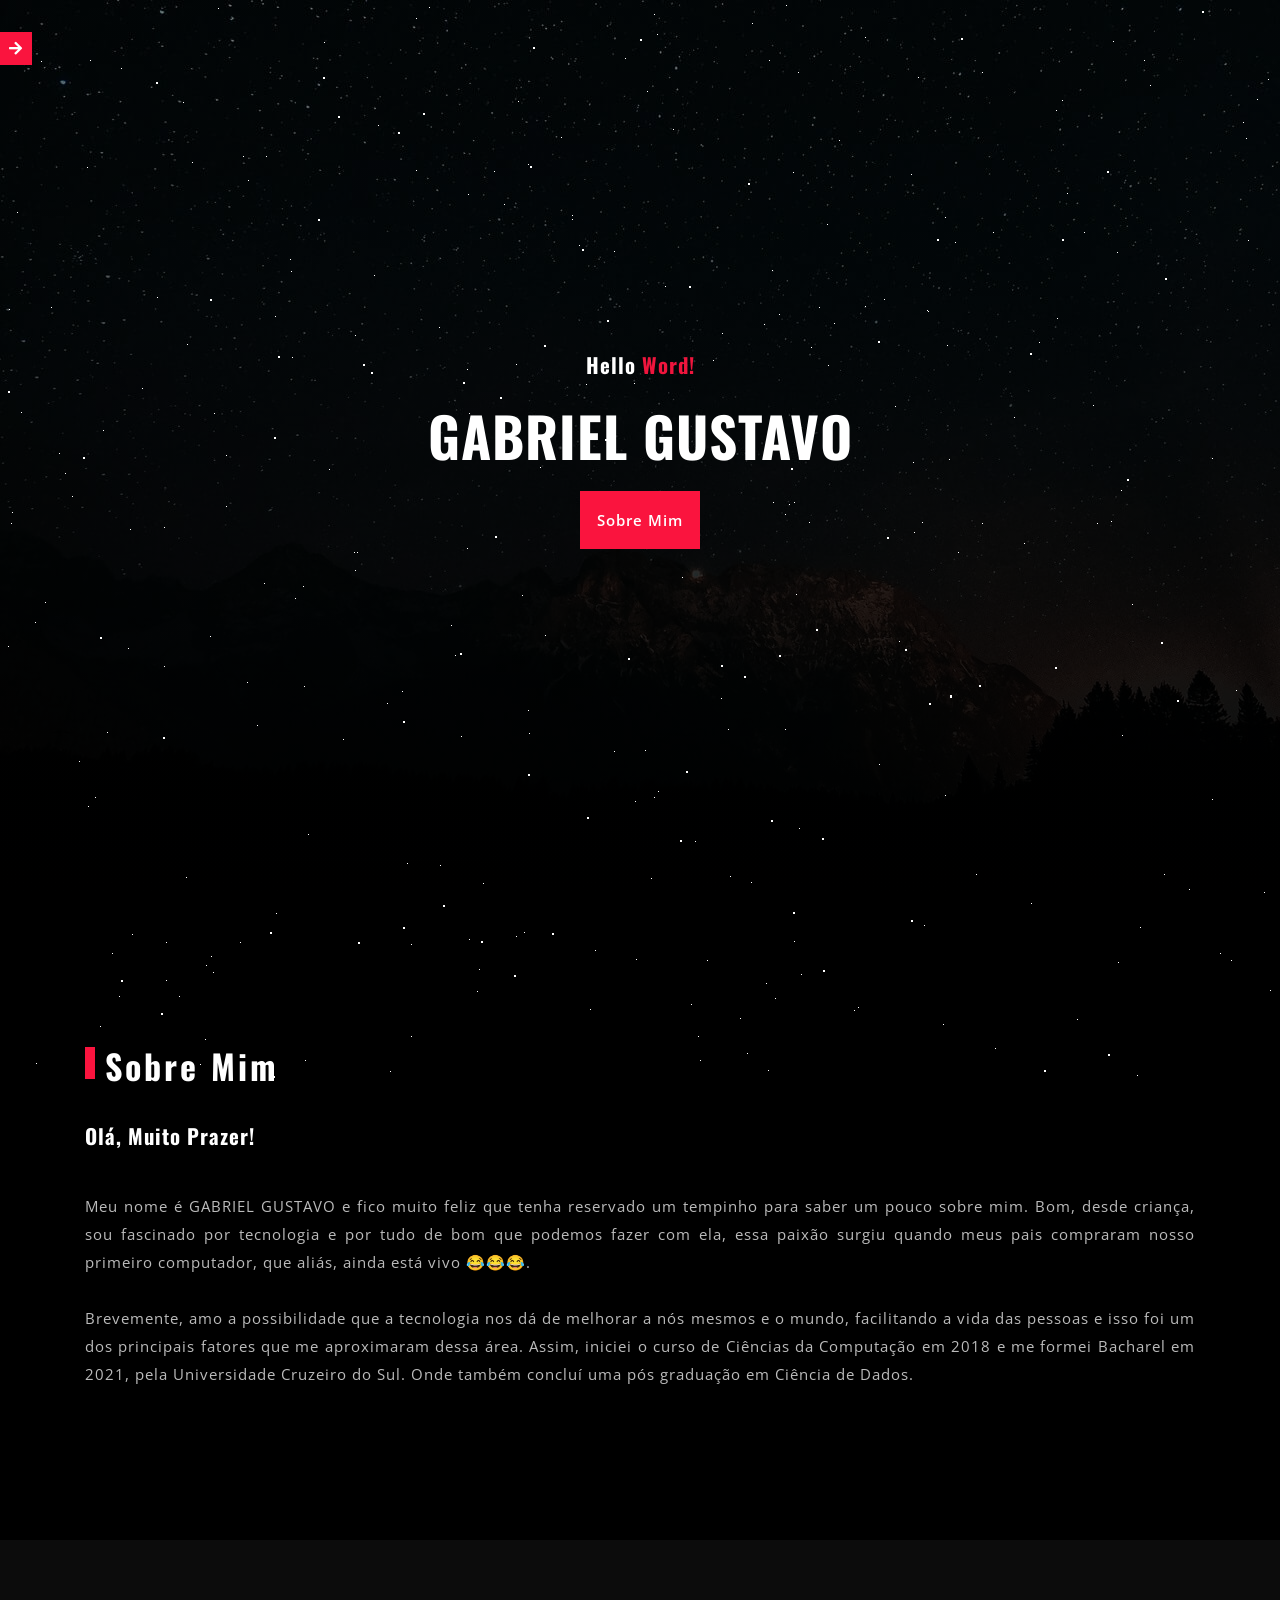
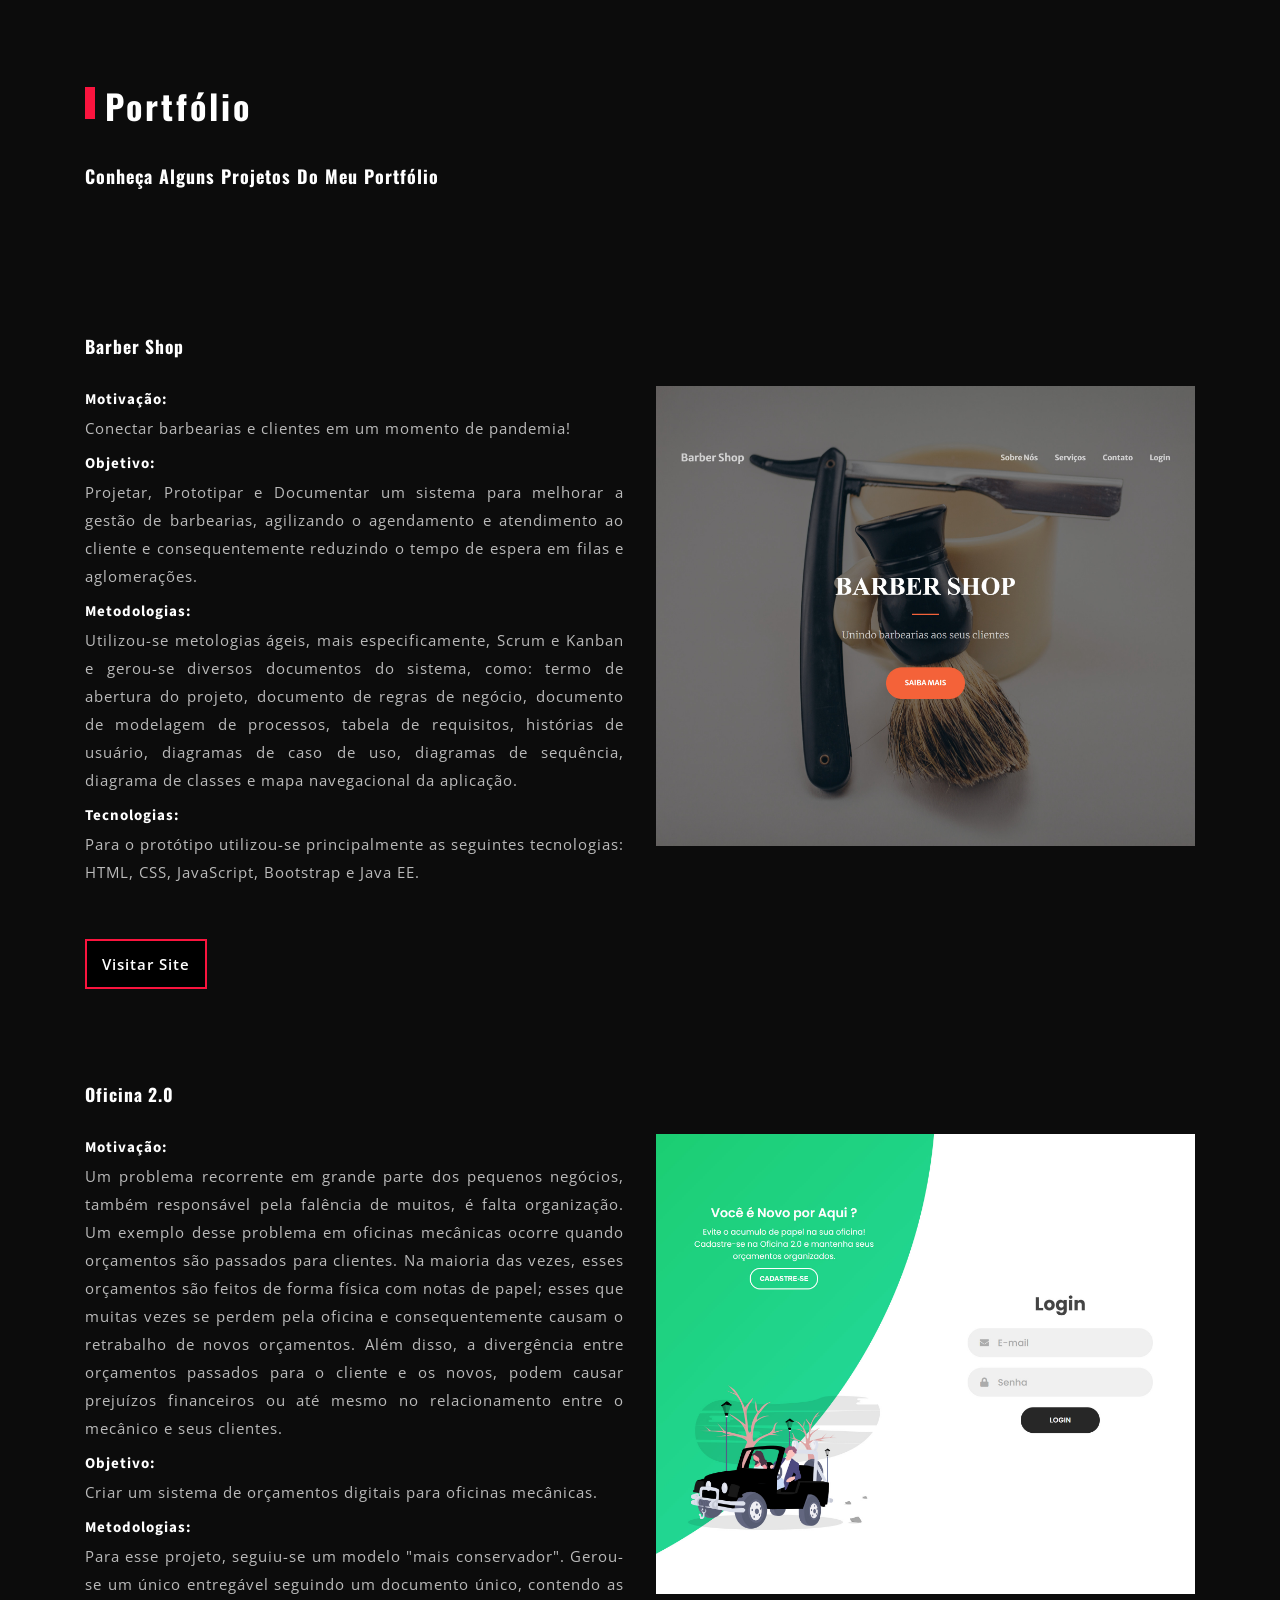
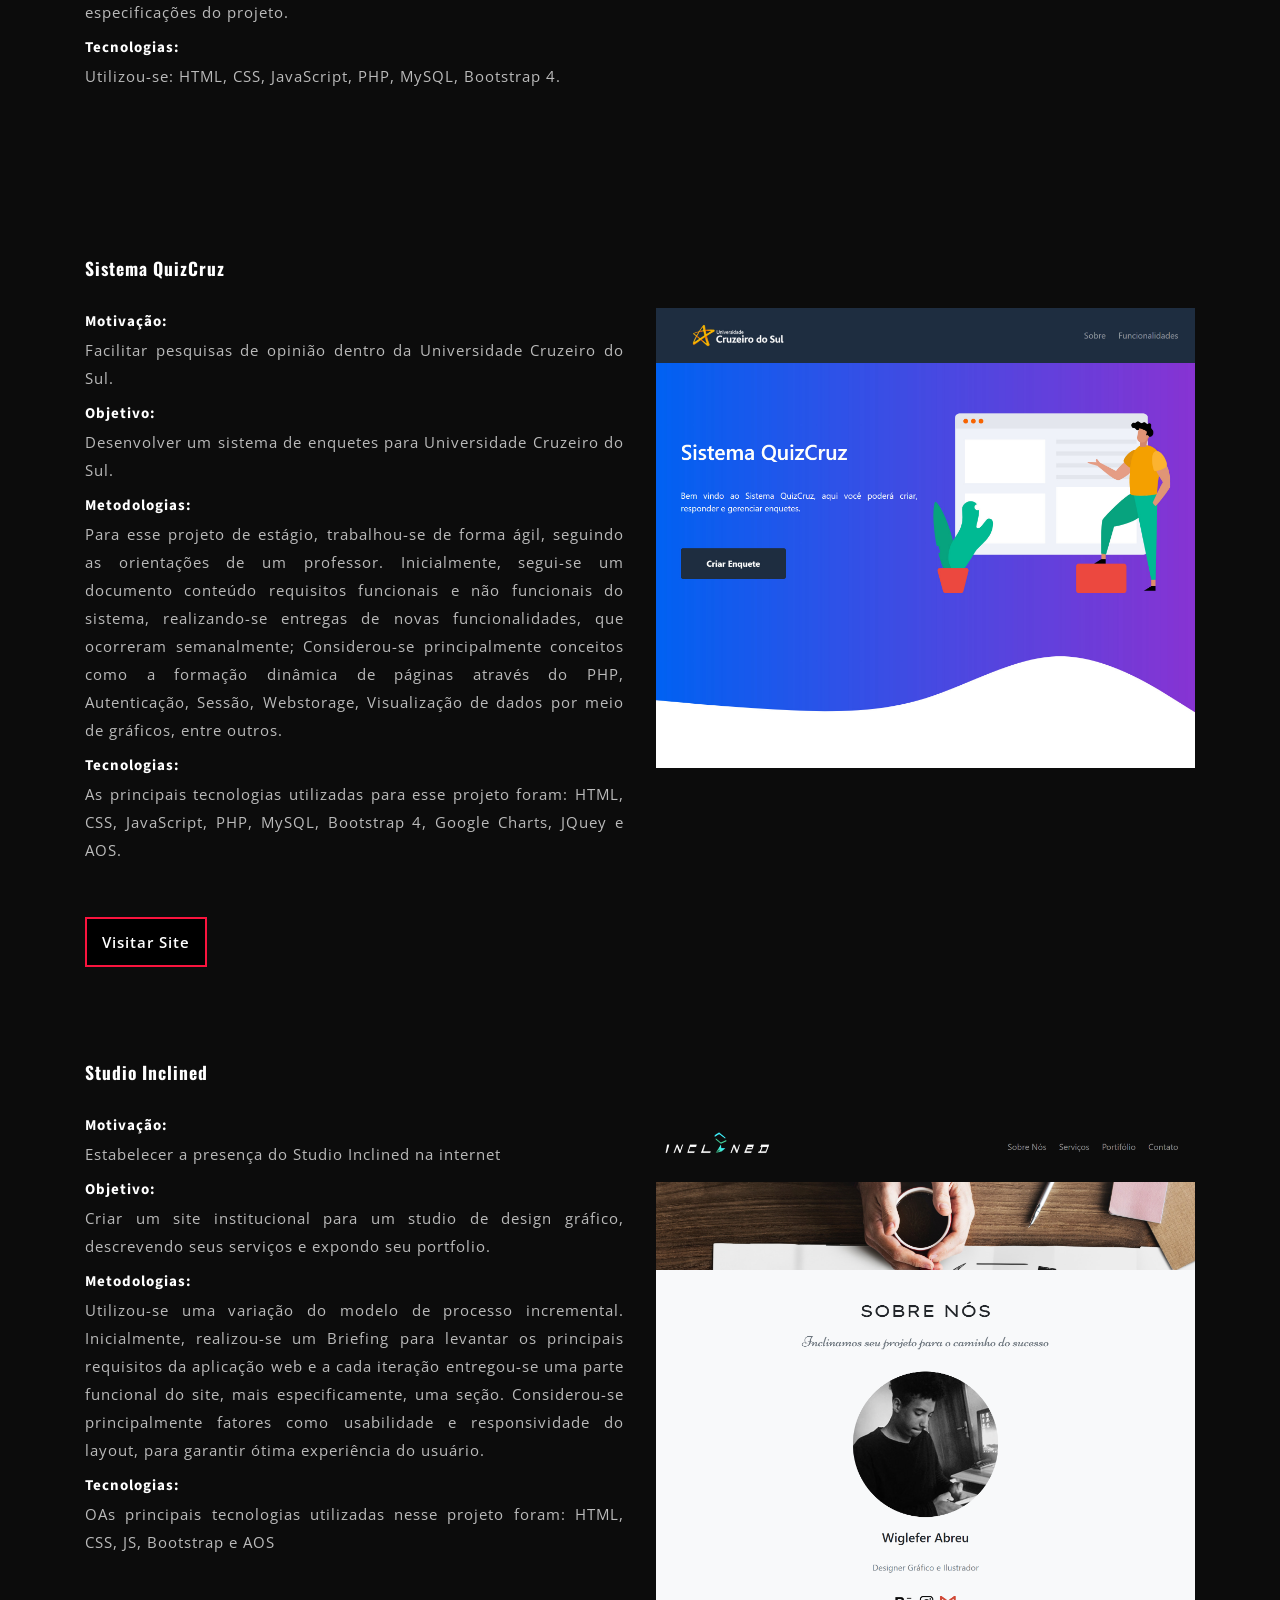
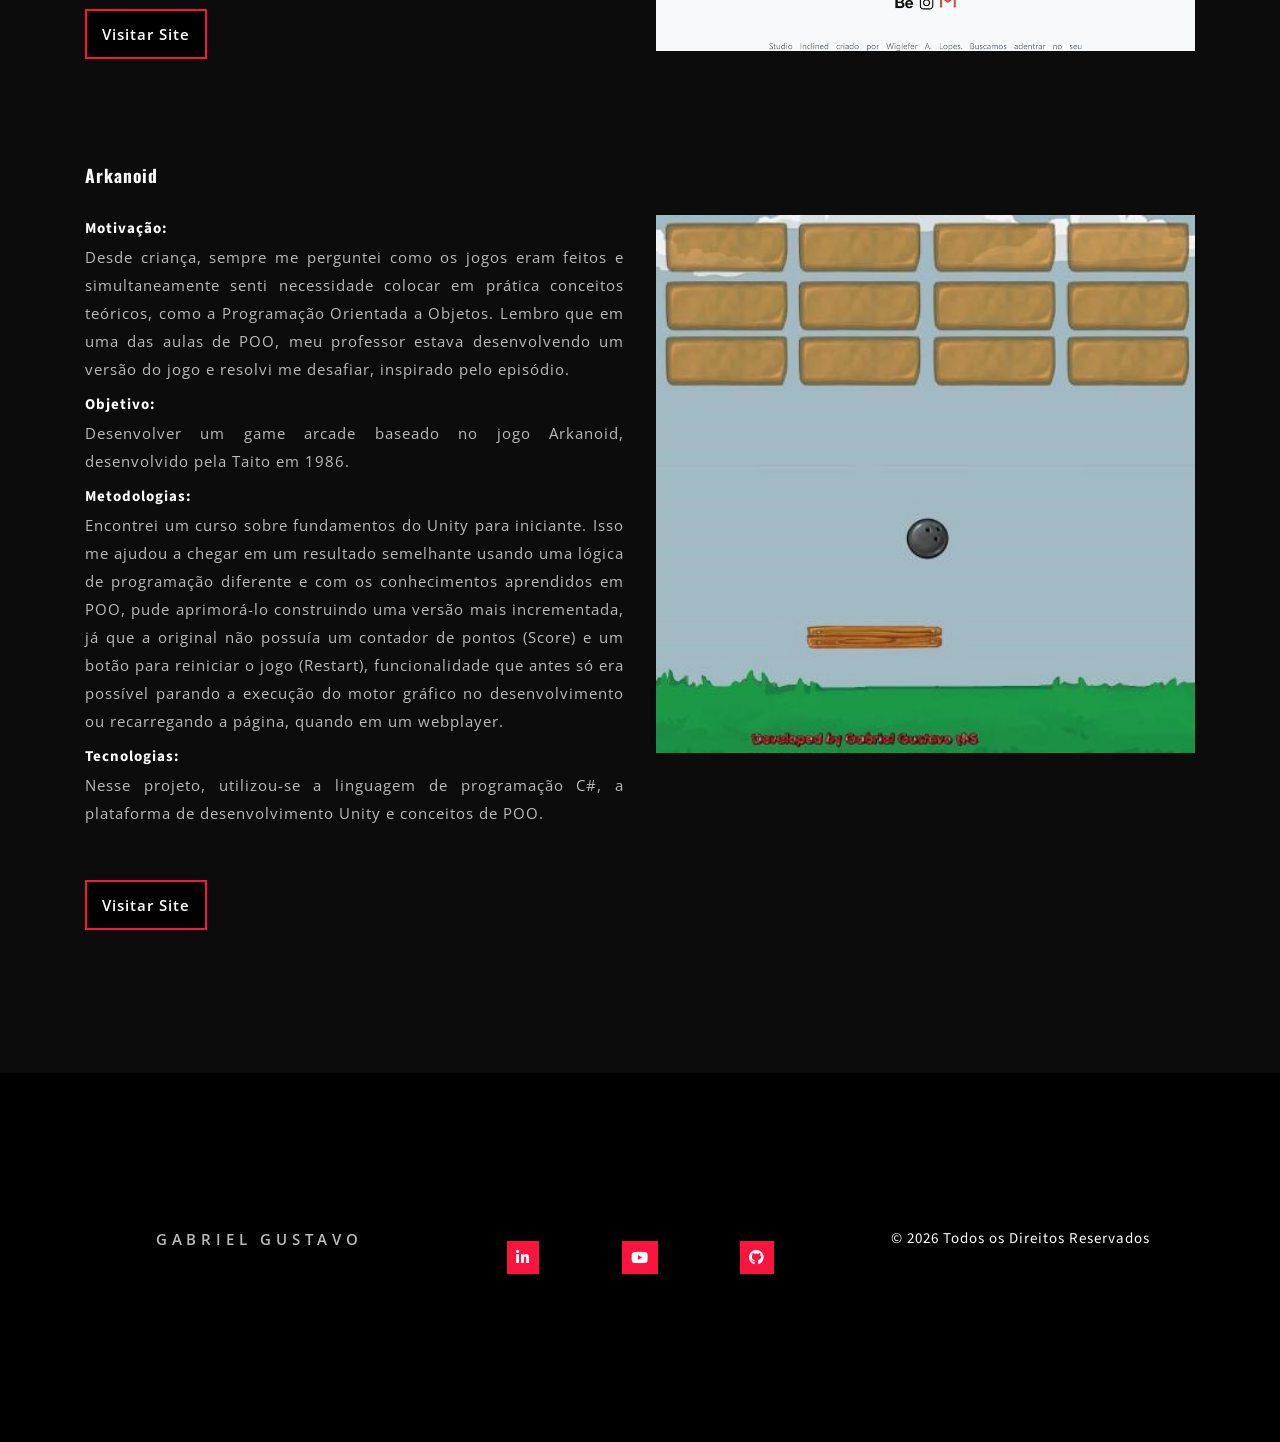
<file: index.html>
<!DOCTYPE html>
<html lang="pt">
  <head>
    <meta charset="UTF-8" />
    <meta name="description" content="Gabriel Gustavo MS Website Oficial">
    <meta name="author" content="Gabriel Gustavo MS" />
    <meta name="keywords" content="Gabriel Gustavo, Gabriel Gustavo MS, Gabriel Gustavo Portfolio, HTML, CSS, JavaScript, Frontend, developer, programador, programação, desenvolvedor frontend, Ciência, Computação">
    <meta http-equiv="X-UA-Compatible" content="IE=edge" />
    <meta name="viewport" content="width=device-width, initial-scale=1.0" />   
    <title>Gabriel Gustavo</title>
    <!-- Icon -->
    <link rel="shortcut icon" href="assets/img/favicongg.ico" type="image/x-icon">
    <!-- Style -->    
    <link rel="stylesheet" href="./css/style.css" />
    <!-- Fonts -->
    <link rel="preconnect" href="https://fonts.googleapis.com" />
    <link rel="preconnect" href="https://fonts.gstatic.com" crossorigin />
    <link
      href="https://fonts.googleapis.com/css2?family=Open+Sans:wght@400;500;600&family=Oswald:wght@700&family=Source+Sans+Pro&display=swap"
      rel="stylesheet"
    />
    <!-- Fontawesome -->
    <link
      rel="stylesheet"
      href="https://pro.fontawesome.com/releases/v5.10.0/css/all.css"
      integrity="sha384-AYmEC3Yw5cVb3ZcuHtOA93w35dYTsvhLPVnYs9eStHfGJvOvKxVfELGroGkvsg+p"
      crossorigin="anonymous"
    />
  </head>
  <body> 
    <aside id="aside">
      <a class="toggle icon-open" id="btn-open">      
        <i class="fas fa-arrow-right"></i>
      </a>
      <a class="toggle icon-close" id="btn-close">      
        <i class="fas fa-arrow-left"></i>
      </a>     
      <nav class="" id="nav-menu">
        <header class="grid">        
          <a href="./"><p>Gabriel Gustavo</p></a>
        </header>
        <main>
          <!-- Menu -->
          <div class="menu">
            <ul class="grid">
              <li>
                <a class="title" href="#home" id="btn-home">Home</a>
              </li>
              <li>
                <a class="title" href="#about" id="btn-about">Sobre</a>
              </li>
            
              <!-- <li>
                <a class="title" href="#services" id="btn-sevices">Serviços</a>
              </li> -->
              <li>
                <a class="title" href="#portfolio" id="btn-portfolio">Portfólio</a>
              </li>
              <!-- <li>
                <a class="title" href="#contact" id="btn-contact">Contato</a>
              </li> -->
            </ul>
          </div>
        </main>
        <!--/menu-->
        <footer>
          <p>Siga-me</p>
          <ul class="grid social">            
            <li><a href="https://linkedin.com/in/gabrielgustavoms" target="_blank"><i class="fab fa-linkedin-in"></a></i></li>
            <li><a href="https://www.youtube.com/c/GabriGu?sub_confirmation=1" target="_blank"><i class="fab fa-youtube"></i></a></li>
            <li><a href="https://github.com/GabrielGustavoMS" target="_blank"><i class="fab fa-github"></i></a></li>
          </ul>
          <p>&copy; <span class="year"></span> Todos os Direitos Reservados</p>
        </footer>
      </nav>
    </aside>    
    <main id="content" class="">     
      <section class="section grid" id="home">
        <div class="wrapper-stars">
          <div id="stars">
          </div>
          <div id="stars2">  
          </div>         
        </div>
        <div class="container grid">         
          <h4>Hello <span class="txt-msg">Word!</span></h4>
          <h1>Gabriel Gustavo</h1>
          <a class="btn" href="#about">Sobre Mim</a>
          <span class="scroll-down-arrow"><a href="#about"><i class="fas fa-chevron-down"></i></a></span>
          <span class="scroll-down-arrow2"><a href="#about"><i class="fas fa-chevron-down"></i></a></span>
        </div>       
      </section>
      <!-- ABOUT -->
      <section class="section" id="about">        
        <div class="container grid">
          <header class="heading">
            <h2>Sobre Mim</h2>
          </header>
          <article class="left-col grid">
            <h4>Olá, Muito Prazer! </h4>
            <p>
              Meu nome é GABRIEL GUSTAVO e fico muito feliz que tenha reservado um tempinho para saber um pouco sobre mim.
              Bom, desde criança, sou fascinado por tecnologia e por tudo de bom que podemos fazer com ela, essa paixão surgiu
              quando meus pais compraram nosso primeiro computador, que aliás, ainda está vivo &#128514;&#128514;&#128514;. 
              <br/><br/>
              Brevemente, amo a possibilidade que a tecnologia nos dá de melhorar a nós mesmos e o mundo, facilitando a vida das pessoas
              e isso foi um dos principais fatores que me aproximaram dessa área.
              Assim, iniciei o curso de Ciências da Computação em 2018 e me formei Bacharel em 2021, pela Universidade Cruzeiro do Sul. Onde também 
              concluí uma pós graduação em Ciência de Dados.            
              
              
            </p>         
            <!-- <div class="btn-about">              
              <a href="#services" class="btn">Serviços</a>
              <a href="./assets/CV.pdf" class="btn-alt" download>Download CV</a>
            </div>            
            <div class="about-contact grid">
              <article class="box">
                <a href="https://api.whatsapp.com/send?phone=&text=Olá,%20Gabriel!%20Preciso%20dos%20seus%20serviços!" target="_blank"><i class="fab fa-whatsapp"></i></a>
                <h5>Phone</h5>
                <p>+55 0000000000000</p>
              </article>
              <article  class="box">                
                <a href="mailto:"><i class="fas fa-envelope"></i></a>
                <h5>E-mail</h5>
                <p class="break-word">email@email.com</p>
              </article>
            </div> -->
          </article>
          <article class="right-col grid">
              <figure>
                <img src="./assets/img/gabrielgustavoprofile.jpg" alt="Foto de Perfil: Gabriel Gustavo">
              </figure>
          </article>
        </div>
      </section>
      <!-- SERVICES -->
      <!-- <section class="section" id="services">
        <div class="container grid">         
          <header class="heading">
            <h2>Serviços</h2>      
            <h3>&nbsp;&nbsp;&nbsp;&nbsp;&nbsp;Front-end</h3>      
          </header>
          <main class="grid">
              <article class="box grid">
                <h4>Site Institucional</h4>
                <i class="fas fa-dollar-sign"></i>                
                <p>Estabeleça a presença do seu negócio na Internet por meio de um site institucional.</p>
                <a target="_blank" href="https://api.whatsapp.com/send?phone=&text=Olá,%20Gabriel!%20Preciso%20de%20um%20site%20para%20meu%20negócio!" class="btn-alt">Entrar em Contato</a>
              </article>
              <article class="box grid">
                  <h4>Portfólio</h4>
                  <i class="fas fa-camera"></i>
                  <p>Exponha seus projetos para o mundo de forma personalizada.</p> 
                  <a target="_blank" href="https://api.whatsapp.com/send?phone=&text=Olá,%20Gabriel!%20Preciso%20criar%20um%20portfólio%20online!" class="btn-alt">Entrar em Contato</a>                 
              </article>
              <article class="box grid">               
                  <h4>Landing Page</h4>
                  <i class="fas fa-globe-americas"></i>
                  <p>Crie uma Landing Page única para seu produto ou serviço.</p>
                  <a target="_blank" href="https://api.whatsapp.com/send?phone=&text=Olá,%20Gabriel!%20Preciso%20de%20uma%20landing%20page!" class="btn-alt">Entrar em Contato</a>
              </article>              
          </main>
        </div>       
      </section> -->
      <!-- MARIO
      <div id="mario-bg" class="section">
        <div id="mario">
        </div>
      </div> -->
      <!-- Portfolio -->
      <section class="section" id="portfolio">
        <div class="container grid">
          <header class="heading">
            <h2>Portfólio</h2>
            <h5 class="sub-title">Conheça Alguns Projetos Do Meu Portfólio</h5>
          </header>
         <main>
            <!-- Barbershop -->
            <section class="port-item">
              <header class="heading">
                <h3>Barber Shop</h3>
              </header>
              <main class="port-item-content grid">
                <article>
                  <strong>Motivação:</strong>
                  <p>
                    Conectar barbearias e clientes em um momento de pandemia!
                  </p>
                  <strong>Objetivo:</strong>
                  <p>Projetar, Prototipar e Documentar um sistema para melhorar a gestão de barbearias, agilizando
                     o agendamento e atendimento ao cliente e consequentemente reduzindo o tempo de
                    espera em filas e aglomerações.
                  </p>
                  <strong>Metodologias:</strong>                
                  <p>
                    Utilizou-se metologias ágeis, mais especificamente, Scrum e Kanban
                    e gerou-se diversos documentos do sistema, como: termo de abertura
                    do projeto, documento de regras de negócio, documento de modelagem
                    de processos, tabela de requisitos, histórias de usuário,
                    diagramas de caso de uso, diagramas de sequência, diagrama de
                    classes e mapa navegacional da aplicação.                     
                  </p>
                  <strong>Tecnologias:</strong>
                  <p>Para o protótipo
                    utilizou-se principalmente as seguintes tecnologias: HTML, CSS,
                    JavaScript, Bootstrap e Java EE.</p>     
                    <br/>  <br/>              
                    <a href="https://gabrielgustavoms.github.io/BarberShop/"
                    target="_blank" class="btn-alt">Visitar Site</a>
                </article>
                <article>
                  <figure>
                    <img src="./assets/img/BarberShop-gabrielgustavoms.jpeg" alt="Projeto Barbershop desenvolvido por Gabriel Gustavo">                    
                  </figure>
                </article>
              </main>
            </section>
            <!-- Oficina 2.0 -->
            <section class="port-item">
              <header class="heading">
                <h3>Oficina 2.0</h3>
              </header>
              <main class="port-item-content grid">
                <article>
                  <strong>Motivação:</strong>
                  <p>
                    Um problema recorrente em grande parte dos pequenos negócios, 
                    também responsável pela falência de muitos, é falta organização. 
                    Um exemplo desse problema em oficinas mecânicas ocorre quando orçamentos são passados para clientes.
                    
                    Na maioria das vezes, esses orçamentos são feitos de forma física com notas de papel; 
                      esses que muitas vezes se perdem pela oficina e consequentemente causam o retrabalho de novos orçamentos. 
                    
                    Além disso, a divergência entre orçamentos passados para o cliente e os novos, podem causar prejuízos financeiros ou até mesmo no relacionamento entre o mecânico e seus clientes.
                  </p>
                  <strong>Objetivo:</strong>
                    <p>
                    Criar um sistema de orçamentos digitais para oficinas mecânicas.
                  </p>
                                  
                  <strong>Metodologias:</strong>                
                  <p>
                    Para esse projeto, seguiu-se um modelo "mais conservador". Gerou-se um único entregável seguindo um documento único, contendo as especificações do projeto.
                  </p>
                  <strong>Tecnologias:</strong>
                  <p> Utilizou-se: HTML, CSS, JavaScript, PHP, MySQL, Bootstrap 4.</p>     
                    <br/>  <br/>              
                    <!-- <a  href="https://gabrielgustavomsccp.000webhostapp.com/oficina2/"
                    target="_blank" class="btn-alt">Visitar Site</a> -->
                </article>
                <article>
                  <figure>
                    <img src="./assets/img/oficina2-gabrielgustavoms.jpeg" alt="Projeto Oficina 2.0, desenvolvido por Gabriel Gustavo">                    
                  </figure>
                </article>
              </main>
            </section>
            <!-- Sistema QuizCruz -->
            <section class="port-item">
              <header class="heading">
                <h3>Sistema QuizCruz</h3>
              </header>
              <main class="port-item-content grid">
                <article>
                  <strong>Motivação:</strong>
                  <p>
                    Facilitar pesquisas de opinião dentro da Universidade Cruzeiro do Sul.
                  </p>
                  <strong>Objetivo:</strong>
                  <p>
                    Desenvolver um sistema de enquetes para Universidade Cruzeiro do Sul.
                  </p>
                  <strong>Metodologias:</strong>                
                  <p>
                    Para esse projeto de estágio, trabalhou-se de forma ágil, seguindo as orientações de um professor.
                    Inicialmente, segui-se um documento conteúdo requisitos funcionais e não funcionais do sistema, realizando-se  
                    entregas de novas funcionalidades, que ocorreram semanalmente; Considerou-se principalmente
                    conceitos como a formação dinâmica de páginas através do PHP, Autenticação, Sessão, Webstorage, Visualização 
                    de dados por meio de gráficos, entre outros.                    
                  </p>
                  <strong>Tecnologias:</strong>
                  <p>As principais tecnologias utilizadas para esse projeto foram: 
                    HTML, CSS, JavaScript, PHP, MySQL, Bootstrap 4, Google Charts, JQuey e AOS. </p>     
                    <br/>  <br/>              
                    <a href="http://mfpledon.com.br/SistemaQuizCruz/" target="_blank" class="btn-alt">Visitar Site</a>
                </article>
                <article>
                  <figure>
                    <img src="./assets/img/SistemaQuizCruz-gabrielgustavoms.jpeg" alt="Sistema QuizCruz, desenvolvido por Gabriel Gustavo">                    
                  </figure>
                </article>
              </main>
            </section>
            <!-- Studio Inclined -->
            <section class="port-item">
              <header class="heading">
                <h3>Studio Inclined</h3>
              </header>
              <main class="port-item-content grid">
                <article>
                  <strong>Motivação:</strong>
                  <p>
                    Estabelecer a presença do Studio Inclined na internet
                  </p>
                  <strong>Objetivo:</strong>
                  <p>
                    Criar um site institucional para um studio de design gráfico,
                     descrevendo seus serviços e expondo seu portfolio.
                  </p>
                  <strong>Metodologias:</strong>                
                  <p>
                    Utilizou-se uma variação do modelo de processo incremental. 
                    Inicialmente, realizou-se um Briefing para levantar os principais 
                    requisitos da aplicação web e a cada iteração entregou-se uma parte funcional do site, mais especificamente, uma seção. 
                    Considerou-se principalmente fatores como usabilidade e responsividade do layout, para garantir ótima experiência do usuário.
                  </p>
                  <strong>Tecnologias:</strong>
                  <p>OAs principais tecnologias utilizadas nesse projeto foram: HTML, CSS, JS, Bootstrap e AOS</p>     
                    <br/>  <br/>              
                    <a  href="https://gabrielgustavoms.github.io/studioinclined/" target="_blank" class="btn-alt">Visitar Site</a>
                </article>
                <article>
                  <figure>
                    <img src="./assets/img/studioinclined-gabrielgustavo.png" alt="Projeto Studio Inclined, desenvolvido por Gabriel Gustavo">                    
                  </figure>
                </article>
              </main>
            </section> 
            <!-- Arkanoid -->
            <section class="port-item">
              <header class="heading">
                <h3>Arkanoid</h3>
              </header>
              <main class="port-item-content grid">
                <article>
                  <strong>Motivação:</strong>
                  <p>
                    Desde criança, sempre me perguntei como os jogos eram feitos e simultaneamente 
                    senti necessidade colocar em prática conceitos teóricos, como a Programação Orientada a Objetos.
                    Lembro que em uma das aulas de POO, meu professor estava desenvolvendo um versão do jogo
                    e resolvi me desafiar, inspirado pelo episódio.                    
                  </p>
                  <strong>Objetivo:</strong>
                  <p>
                    Desenvolver um game arcade baseado no jogo Arkanoid, desenvolvido pela Taito em 1986.
                  </p>
                  <strong>Metodologias:</strong>                
                  <p>
                   Encontrei um curso sobre fundamentos do Unity para iniciante. Isso me ajudou a chegar em um resultado semelhante
                   usando uma lógica de programação diferente e com os conhecimentos aprendidos em POO, pude aprimorá-lo 
                  construindo uma versão mais incrementada, já que a original não possuía um contador de pontos (Score) e um botão 
                   para reiniciar o jogo (Restart), funcionalidade que antes só era possível parando a execução do motor gráfico no 
                   desenvolvimento ou recarregando a página, quando em um webplayer.                   
                  </p>
                  <strong>Tecnologias:</strong>
                  <p>Nesse projeto, utilizou-se a linguagem de programação C#, a plataforma de desenvolvimento Unity e conceitos de POO.</p>     
                    <br/>  <br/>              
                    <a href="https://simmer.io/@GabrielMS/arkanoid/" target="_blank" class="btn-alt">Visitar Site</a>
                </article>
                <article>
                  <figure>
                    <img src="./assets/img/Arkanoid-gabrielgustavo.jpeg" alt="Projeto Arkanoid, Desenvolvido por Gabriel Gustavo">                    
                  </figure>
                </article>
              </main>
            </section> 
            
         </main>
        </div>
      </section>  
      <!-- Contato -->
      <!-- <section class="section" id="contact">
        <div class="container grid">
          <header class="heading">
            <h2>Contato</h2>
          </header>
          <main class="grid">
            <div>
              <ul class="grid">
                <li>
                  <h5>Whatsapp:</h5>
                  <p>
                  <a href="https://api.whatsapp.com/send?phone=&text=Olá,%20Gabriel!%20Preciso%20dos%20seus%20serviços!" target="_blank">
                    <i class="fab fa-whatsapp"></i>
                  </a>                   
                  &nbsp;&nbsp; +00 0000</p>
                </li>
                <li>
                  <h5>E-mail:</h5>
                  <p class="break-word">
                  <a href="mailto:"><i class="fas fa-envelope"></i></a>                  
                  email@email.com</p>
                </li>
                
              </ul>
            </div>
          </main>
        </div>
      </section>    -->
    </main>
    <!-- MARIO -->
    <!-- <div id="mario-bg" class="section">
      <div id="mario">
      </div>
    </div> -->
    <footer id="content-footer">
      <section class="section">
          <div class="container grid">
            <a href="./"><p>Gabriel Gustavo</p></a>
            <ul class="grid social">
              <li><a target="_blank"href="https://linkedin.com/in/gabrielgustavoms"><i class="fab fa-linkedin-in"></a></i></li>
              <li><a target="_blank"href="https://www.youtube.com/c/GabriGu?sub_confirmation=1"><i class="fab fa-youtube"></i></a></li>
              <li><a target="_blank" href="https://github.com/GabrielGustavoMS"><i class="fab fa-github"></i></a></li>
            </ul>
            <p>&copy; <span class="year"></span> Todos os Direitos Reservados</p>
          </div>
      </section>
    </footer>
    <script src="./js/index.js"></script>
  </body>
</html>
</file>
<file: css/style.css>
/* RESET */
* {
  margin: 0;
  padding: 0;
  box-sizing: border-box;
}

ul {
  list-style: none;
}

a {
  text-decoration: none;
  color: var(--text-color);
  font-weight: 600;
  font-size: 0.9375rem;
  font-family: var(--a-font-family);

  transition: all linear 0.4s;
}

a:hover {
  color: var(--title-color);
}

a.btn,
a.btn-alt {
  letter-spacing: 0.0625rem;
  padding: 0.8125rem 0.9375rem;
  border: 0.125rem solid var(--base-color);
}

a.btn {
  background-color: var(--base-color);
}

a.btn:hover {
  color: var(--text-color);
  background-color: black;
}

a.btn-alt {
  background-color: black;
}

a.btn-alt:hover {
  color: var(--text-color);
  background-color: var(--base-color);
}

i {
  background-color: var(--base-color);
  display: inline-block;
  padding: 0.5rem 0.5rem;
  transition: all 0.4s linear;
  border: 0.06rem solid var(--base-color);
  font-weight: normal;
}
i:hover {
  background-color: black;
  cursor: pointer;
  color: white;
}

img {
  width: 100%;
  height: auto;
}
p {
  line-height: 1.75rem;
}
/*========== Vars ============*/
:root {
  --header-height: 4.5rem;
  /*Colors*/
  --hue: 349;

  /* HSL color mode*/
  --base-color: hsl(var(--hue), 96%, 53%);

  --base-color-second: hsl(var(--hue), 87%, 51%);

  --title-color: hsl(var(--hue), 96%, 53%);
  --text-color: rgb(255, 255, 255);
  --text-color-light: #bbbbbb;

  --body-color: rgb(0, 0, 0);
  --body-color-alt: #0c0c0c;
  --dark: #050505;
  /* Fonts */
  --title-font-size: 1.875rem;
  --subtitle-font-size: 1rem;

  --title-font-family: 'Oswald', sans-serif;
  --a-font-family: 'Open Sans', sans-serif;
  --body-font-family: 'Source Sans Pro', sans-serif;
}

/*========== Base ============*/

html {
  scroll-behavior: smooth;
}

body {
  font: 400 0.9375rem var(--body-font-family);
  color: var(--text-color);
  background-color: var(--body-color);
  --webkit-font-smoothing: antialiased;

  line-height: 1.75rem;
  letter-spacing: 0.0625rem;
}
h1,
h2,
h3,
h4,
h5,
h6 {
  margin: 0;
  color: #fff;
  font-family: var(--title-font-family);
  line-height: 1.75rem;
  font-weight: 700;
  margin-bottom: 10px;
}

h4 {
  font-size: 1.3rem;
}

h5 {
  font-size: 1.125rem;
}

/*========== LAYOUT============*/
.container {
  margin: 0 auto;
  max-width: 1140px;
  width: 100%;
  padding: 0 0.9375rem;
}

.grid {
  display: grid;
  gap: 2rem;
}

.section {
  padding: calc(5rem + var(--header-height)) 0;
  min-height: 30vh;
}
.heading {
  position: relative;
}

.heading h2 {
  padding-left: 1.25rem;
  letter-spacing: 0.1875rem;
  font-size: 2.125rem;
}

.heading h2::before {
  position: absolute;
  content: '';
  top: -0.3125rem;
  left: 0;
  width: 0.625rem;
  height: 2rem;
  background: var(--base-color);
}

.box {
  padding: 0 0.9375rem;
  border: 0.125rem solid var(--body-color-alt);
  background-color: var(--body-color-alt);
  text-align: center;
  transition: all linear 0.4s;
}

.box i {
  background-color: transparent;
  border: none;
  color: var(--base-color);
  font-size: 1.3rem;
}

.social {
  margin: 1rem 0;
  gap: 0.2rem;
  grid-template-columns: 1fr 1fr 1fr;
  justify-items: center;
}

.txt-msg {
  color: var(--base-color-second);
}
.break-word {
  overflow-wrap: break-word;
}
/*======= Menu =======*/

#aside {
  max-width: 16.25rem;
  width: 100%;

  position: fixed;
  z-index: 13;
}

#aside .toggle {
  top: 2rem;
  z-index: 13;
}

#aside a.icon-open {
  position: absolute;
  left: -100%;
  transition: all ease 0.4s;
  color: white;
}

#aside a.icon-open.close {
  left: 0;
}

#aside a.icon-close {
  position: absolute;
  transition: all ease 0.4s;
  right: 0;
  color: white;
}

#aside nav {
  background-color: var(--body-color-alt);
  display: grid !important;
  max-width: 16.25rem;
  border-right: 0.1875rem solid black;
  width: 100%;

  gap: 0;
  grid-template-areas: 'header' 'main' 'footer';
  grid-template-columns: 1fr;
  grid-template-rows: 20vh 60vh 20vh;

  justify-content: center;
  align-items: center;
  text-align: center;

  position: fixed;
  left: 0;
  transition: all ease 0.4s;
}

#aside nav.close {
  left: -100%;
  border: none;
}

#aside .icon-close.close {
  right: 101%;
}

#aside nav header {
  margin-top: 10rem;

  grid-area: header;

  grid-template-columns: 1fr;
  grid-template-rows: 1fr 2fr 1fr;
  gap: 0;
}

#aside nav header p {
  font-size: 0.95rem;
  letter-spacing: 0.3rem;
  text-transform: uppercase;
}

#aside nav main {
  grid-area: main;
  justify-content: center;
}

#aside nav main div ul {
  gap: 1rem;
}

#aside nav main div ul li a {
  display: block;
}

#aside nav footer {
  grid-area: footer;
}

#aside nav footer p:first-child {
  font-size: 1.2rem;
}

#aside nav footer p:last-child {
  font-size: 0.75rem;
}

#aside nav header p,
#aside nav footer p {
  color: var(--text-color-light);
  font-family: var(--body-font-family);
}

/*======= Content =======*/
#content,
#content-footer {
  transition: all ease 0.4s;
  display: flex;
  flex-direction: column;

  margin-left: 16.25rem;
}
#content.close,
#content-footer.close {
  margin-left: 0;
}

/*======= HOME =======*/
#content #home {
  height: 100vh;
  background-image: linear-gradient(rgba(0, 0, 0, 0.5), rgba(0, 0, 0, 1)),
    url('../assets/img/gabrielgustavo-home.jpg');
  background-repeat: no-repeat;
  align-items: center;
  justify-items: center;
  text-align: center;
}

#content #home div.grid {
  grid-template-columns: 1fr;
  justify-items: center;
  align-items: center;
}

#content #home div h1 {
  font-size: 3.4375rem;
  text-transform: uppercase;
}

#content #home div p {
  font-size: 1.5rem;
  font-family: var(--title-font-family);
  font-weight: lighter;
}
#content #home div a.btn {
  position: relative;
  z-index: 10;
}
#content #home .scroll-down-arrow,
#content #home .scroll-down-arrow2 {
  position: absolute;
  bottom: 0;

  animation-iteration-count: infinite;
  animation-timing-function: ease;
  animation-direction: alternate;
}
#content #home .scroll-down-arrow {
  animation-name: scrol-down-arrow;
  animation-duration: 1.4s;
}
#content #home .scroll-down-arrow2 {
  animation-name: scrol-down-arrow2;
  animation-duration: 1s;
}

@keyframes scrol-down-arrow {
  0% {
    bottom: -1rem;
    opacity: 0.5;
  }

  100% {
    bottom: 1rem;
    opacity: 1;
  }
}
@keyframes scrol-down-arrow2 {
  0% {
    bottom: -1.2rem;
    opacity: 0.5;
  }

  100% {
    bottom: 0.8rem;
    opacity: 1;
  }
}
.scroll-down-arrow i,
.scroll-down-arrow2 i {
  background-color: transparent;
  border: none;
  color: var(--text-color-light);
  font-size: 2rem;
  font-weight: lighter;
}
/* ====== About =======*/
.about-contact {
  grid-template-columns: 45% 55%;
  padding-top: 5rem;
}

.about-contact .box:hover {
  border: 0.125rem solid var(--base-color);
}

#about div.grid {
  grid-template-columns: 1fr 1fr;
  align-items: start;
  grid-template-areas: 'Heading .' 'left-col right-col';
  grid-template-rows: 1fr;
}

#about .heading {
  grid-area: Heading;
}

#about article.left-col {
  text-align: justify;
  grid-area: left-col;
}

#about article.left-col p {
  color: var(--text-color-light);
  font-size: 0.9375rem;
  font-family: var(--a-font-family);
  letter-spacing: 0.0625rem;
}
#about article.left-col .btn-about {
  padding: 4.375rem 0 0;
}

#about article.left-col .btn-about .btn-alt {
  margin-top: 0.9375rem;
  margin-left: 1.25rem;
}

#about article.right-col {
  grid-area: right-col;
  justify-items: center;
  align-items: center;
}

#about article.right-col figure {
  max-width: 85%;
}

/*======= Services =======*/

#services {
  background-color: var(--dark);
}

#services main {
  grid-template-columns: 1fr 1fr 1fr;
}
#services main .box {
  padding: 2rem 1rem;
  /* border: 0.1rem solid var(--body-color); */
}
#services main i {
  font-size: 5rem;
  padding: 2rem 0;
  width: 98%;
  border-bottom: 0.1rem solid white;
  border-top: 0.1rem solid white;
}
#services main article i:hover {
  cursor: normal !important;
}
/* ======= portfolio */
#portfolio {
  background-color: var(--body-color-alt);
}

#portfolio .sub-title {
  padding-top: 2rem;
}
.port-item {
  display: grid;
  grid-template-columns: 1fr;
  align-items: start;
  margin-top: 6.25rem;
}
.port-item .heading {
  margin-bottom: 1rem;
}
.port-item p {
  color: var(--text-color-light);
  font-size: 0.9375rem;
  font-family: var(--a-font-family);
  letter-spacing: 0.0625rem;
  text-align: justify;
  margin-bottom: 0.5rem;
}

.port-item-content {
  grid-template-columns: 1fr 1fr;
}

.port-item-content img {
  width: 100%;
}

/*======== Contato =======*/
#contact {
  grid-template-columns: 1fr;
  background-color: var(--dark);
  word-break: break-all;
}
#contact ul {
  padding-top: 7rem;
  grid-template-columns: 1fr;
}

#contact li p {
  font-size: 1.2rem;
}

/* ======= Footer ======= */
#content-footer {
  /* background-color: var(--body-color-alt); */
}

#content-footer a p {
  font-size: 0.95rem;
  letter-spacing: 0.3rem;
  text-transform: uppercase;
  color: var(--text-color-light);
}

#content-footer section > div.grid {
  grid-template-columns: 1fr 1fr 1fr;
  /* justify-items: center; */
  text-align: center;
}

/*======= MOBILE =======*/

@media (max-width: 1300px) {
  .right-col {
    display: none;
  }
  #about > div.grid {
    grid-template-columns: 1fr;
    grid-column-gap: 0;
  }
  /* ======= portfolio =======*/
}

@media (max-width: 992px) {
  .container {
    max-width: 850px;
  }
  #aside {
    max-width: 100%;
  }

  #aside nav {
    max-width: 100%;
  }

  /*======= Content =======*/

  #content,
  #content-footer {
    margin-left: 0;
  }

  /* ======= HOME ======= */

  #home h1 {
    font-size: 2.7rem;
    line-height: 4rem;
    text-align: center;
  }

  /* ======= About ======= */
  .about-contact {
    grid-template-columns: 1fr;
    justify-items: center;
    grid-column-gap: 0;
  }
  .about-contact .box p {
    text-align: center !important;
  }
  .about-contact .box:first-child {
    width: 100%;
    grid-row: 1/2;
    grid-column: 1/3;
  }
  .about-contact .box:last-child {
    width: 100%;
    grid-row: 2/3;
    grid-column: 1/3;
  }
  /*======= Services =======*/

  #services main {
    grid-template-columns: 1fr;
  }
  #content-footer section > div.grid {
    grid-template-columns: 1fr;
  }

  /*======== Portifolio =======*/

  .port-item-content {
    grid-template-columns: 1fr;
    grid-template-areas: 'A' 'B';
  }

  .port-item-content article:first-child {
    grid-area: B;
  }
  .port-item-content article:last-child {
    grid-area: A;
  }
  /*======== Contato =======*/
  #contact ul {
    padding-top: 5rem;
  }
}

@media (max-width: 512px) {
  #about .btn-about {
    display: grid;
    grid-template-columns: 1fr;
    gap: 0;
  }
  #about article.left-col .btn-about a.btn-alt {
    margin-left: 0;
  }
}

/*Stars*/

.wrapper-stars {
  position: absolute;
  top: 0%;
  left: 0;
  height: 120%;
  width: 100%;
  overflow: hidden;
}

#stars {
  width: 1px;
  height: 1px;
  background: transparent;
  animation: animStar 50s linear infinite;
  box-shadow: 779px 1331px #fff, 324px 42px #fff, 303px 586px #fff,
    1312px 276px #fff, 451px 625px #fff, 521px 1931px #fff, 1087px 1871px #fff,
    36px 1546px #fff, 132px 934px #fff, 1698px 901px #fff, 1418px 664px #fff,
    1448px 1157px #fff, 1084px 232px #fff, 347px 1776px #fff, 1722px 243px #fff,
    1629px 835px #fff, 479px 969px #fff, 1231px 960px #fff, 586px 384px #fff,
    164px 527px #fff, 8px 646px #fff, 1150px 1126px #fff, 665px 1357px #fff,
    1556px 1982px #fff, 1260px 1961px #fff, 1675px 1741px #fff,
    1843px 1514px #fff, 718px 1628px #fff, 242px 1343px #fff, 1497px 1880px #fff,
    1364px 230px #fff, 1739px 1302px #fff, 636px 959px #fff, 304px 686px #fff,
    614px 751px #fff, 1935px 816px #fff, 1428px 60px #fff, 355px 335px #fff,
    1594px 158px #fff, 90px 60px #fff, 1553px 162px #fff, 1239px 1825px #fff,
    1945px 587px #fff, 749px 1785px #fff, 1987px 1172px #fff, 1301px 1237px #fff,
    1039px 342px #fff, 1585px 1481px #fff, 995px 1048px #fff, 524px 932px #fff,
    214px 413px #fff, 1701px 1300px #fff, 1037px 1613px #fff, 1871px 996px #fff,
    1360px 1635px #fff, 1110px 1313px #fff, 412px 1783px #fff, 1949px 177px #fff,
    903px 1854px #fff, 700px 1936px #fff, 378px 125px #fff, 308px 834px #fff,
    1118px 962px #fff, 1350px 1929px #fff, 781px 1811px #fff, 561px 137px #fff,
    757px 1148px #fff, 1670px 1979px #fff, 343px 739px #fff, 945px 795px #fff,
    576px 1903px #fff, 1078px 1436px #fff, 1583px 450px #fff, 1366px 474px #fff,
    297px 1873px #fff, 192px 162px #fff, 1624px 1633px #fff, 59px 453px #fff,
    82px 1872px #fff, 1933px 498px #fff, 1966px 1974px #fff, 1975px 1688px #fff,
    779px 314px #fff, 1858px 1543px #fff, 73px 1507px #fff, 1693px 975px #fff,
    1683px 108px #fff, 1768px 1654px #fff, 654px 14px #fff, 494px 171px #fff,
    1689px 1895px #fff, 1660px 263px #fff, 1031px 903px #fff, 1203px 1393px #fff,
    1333px 1421px #fff, 1113px 41px #fff, 1206px 1645px #fff, 1325px 1635px #fff,
    142px 388px #fff, 572px 215px #fff, 1535px 296px #fff, 1419px 407px #fff,
    1379px 1003px #fff, 329px 469px #fff, 1791px 1652px #fff, 935px 1802px #fff,
    1330px 1820px #fff, 421px 1933px #fff, 828px 365px #fff, 275px 316px #fff,
    707px 960px #fff, 1605px 1554px #fff, 625px 58px #fff, 717px 1697px #fff,
    1669px 246px #fff, 1925px 322px #fff, 1154px 1803px #fff, 1929px 295px #fff,
    1248px 240px #fff, 1045px 1755px #fff, 166px 942px #fff, 1888px 1773px #fff,
    678px 1963px #fff, 1370px 569px #fff, 1974px 1400px #fff, 1786px 460px #fff,
    51px 307px #fff, 784px 1400px #fff, 730px 1258px #fff, 1712px 393px #fff,
    416px 170px #fff, 1797px 1932px #fff, 572px 219px #fff, 1557px 1856px #fff,
    218px 8px #fff, 348px 1334px #fff, 469px 413px #fff, 385px 1738px #fff,
    1357px 1818px #fff, 240px 942px #fff, 248px 1847px #fff, 1535px 806px #fff,
    236px 1514px #fff, 1429px 1556px #fff, 73px 1633px #fff, 1398px 1121px #fff,
    671px 1301px #fff, 1404px 1663px #fff, 740px 1018px #fff, 1600px 377px #fff,
    785px 514px #fff, 112px 1084px #fff, 1915px 1887px #fff, 1463px 1848px #fff,
    687px 1115px #fff, 1268px 1768px #fff, 1729px 1425px #fff,
    1284px 1022px #fff, 801px 974px #fff, 1975px 1317px #fff, 1354px 834px #fff,
    1446px 1484px #fff, 1283px 1786px #fff, 11px 523px #fff, 1842px 236px #fff,
    1355px 654px #fff, 429px 7px #fff, 1033px 1128px #fff, 157px 297px #fff,
    545px 635px #fff, 52px 1080px #fff, 827px 1520px #fff, 1121px 490px #fff,
    9px 309px #fff, 1744px 1586px #fff, 1014px 417px #fff, 1534px 524px #fff,
    958px 552px #fff, 1403px 1496px #fff, 387px 703px #fff, 1522px 548px #fff,
    1355px 282px #fff, 1532px 601px #fff, 1838px 790px #fff, 290px 259px #fff,
    295px 598px #fff, 1601px 539px #fff, 1561px 1272px #fff, 34px 1922px #fff,
    1024px 543px #fff, 467px 369px #fff, 722px 333px #fff, 1976px 1255px #fff,
    766px 983px #fff, 1582px 1285px #fff, 12px 512px #fff, 617px 1410px #fff,
    682px 577px #fff, 1334px 1438px #fff, 439px 327px #fff, 1617px 1661px #fff,
    673px 129px #fff, 794px 941px #fff, 1386px 1902px #fff, 37px 1353px #fff,
    1467px 1353px #fff, 416px 18px #fff, 187px 344px #fff, 200px 1898px #fff,
    1491px 1619px #fff, 811px 347px #fff, 924px 1827px #fff, 945px 217px #fff,
    1735px 1228px #fff, 379px 1890px #fff, 79px 761px #fff, 825px 1837px #fff,
    1980px 1558px #fff, 1308px 1573px #fff, 1488px 1726px #fff,
    382px 1208px #fff, 522px 595px #fff, 1277px 1898px #fff, 354px 552px #fff,
    161px 1784px #fff, 614px 251px #fff, 526px 1576px #fff, 17px 212px #fff,
    179px 996px #fff, 467px 1208px #fff, 1944px 1838px #fff, 1140px 1093px #fff,
    858px 1007px #fff, 200px 1064px #fff, 423px 1964px #fff, 1945px 439px #fff,
    1377px 689px #fff, 1120px 1437px #fff, 1876px 668px #fff, 907px 1324px #fff,
    343px 1976px #fff, 1816px 1501px #fff, 1849px 177px #fff, 647px 91px #fff,
    1984px 1012px #fff, 1336px 1300px #fff, 128px 648px #fff, 305px 1060px #fff,
    1324px 826px #fff, 1263px 1314px #fff, 1801px 629px #fff, 1614px 1555px #fff,
    1634px 90px #fff, 1603px 452px #fff, 891px 1984px #fff, 1556px 1906px #fff,
    121px 68px #fff, 1676px 1714px #fff, 516px 936px #fff, 1947px 1492px #fff,
    1455px 1519px #fff, 45px 602px #fff, 205px 1039px #fff, 793px 172px #fff,
    1562px 1739px #fff, 1056px 110px #fff, 1512px 379px #fff, 1795px 1621px #fff,
    1848px 607px #fff, 262px 1719px #fff, 477px 991px #fff, 483px 883px #fff,
    1239px 1197px #fff, 1496px 647px #fff, 1649px 25px #fff, 1491px 1946px #fff,
    119px 996px #fff, 179px 1472px #fff, 1341px 808px #fff, 1565px 1700px #fff,
    407px 1544px #fff, 1754px 357px #fff, 1288px 981px #fff, 902px 1997px #fff,
    1755px 1668px #fff, 186px 877px #fff, 1202px 1882px #fff, 461px 1213px #fff,
    1400px 748px #fff, 1969px 1899px #fff, 809px 522px #fff, 514px 1219px #fff,
    374px 275px #fff, 938px 1973px #fff, 357px 552px #fff, 144px 1722px #fff,
    1572px 912px #fff, 402px 1858px #fff, 1544px 1195px #fff, 667px 1257px #fff,
    727px 1496px #fff, 993px 232px #fff, 1772px 313px #fff, 1040px 1590px #fff,
    1204px 1973px #fff, 1268px 79px #fff, 1555px 1048px #fff, 986px 1707px #fff,
    978px 1710px #fff, 713px 360px #fff, 407px 863px #fff, 461px 736px #fff,
    284px 1608px #fff, 103px 430px #fff, 1283px 1319px #fff, 977px 1186px #fff,
    1966px 1516px #fff, 1287px 1129px #fff, 70px 1098px #fff, 1189px 889px #fff,
    1126px 1734px #fff, 309px 1292px #fff, 879px 764px #fff, 65px 473px #fff,
    1003px 1959px #fff, 658px 791px #fff, 402px 1576px #fff, 35px 622px #fff,
    529px 1589px #fff, 164px 666px #fff, 1876px 1290px #fff, 1541px 526px #fff,
    270px 1297px #fff, 440px 865px #fff, 1500px 802px #fff, 182px 1754px #fff,
    1264px 892px #fff, 272px 1249px #fff, 1289px 1535px #fff, 190px 1646px #fff,
    955px 242px #fff, 1456px 1597px #fff, 1727px 1983px #fff, 635px 801px #fff,
    226px 455px #fff, 1396px 1710px #fff, 849px 1863px #fff, 237px 1264px #fff,
    839px 140px #fff, 1122px 735px #fff, 1280px 15px #fff, 1318px 242px #fff,
    1819px 1148px #fff, 333px 1392px #fff, 1949px 553px #fff, 1878px 1332px #fff,
    467px 548px #fff, 1812px 1082px #fff, 1067px 193px #fff, 243px 156px #fff,
    483px 1616px #fff, 1714px 933px #fff, 759px 1800px #fff, 1822px 995px #fff,
    1877px 572px #fff, 581px 1084px #fff, 107px 732px #fff, 642px 1837px #fff,
    166px 1493px #fff, 1555px 198px #fff, 819px 307px #fff, 947px 345px #fff,
    827px 224px #fff, 927px 1394px #fff, 540px 467px #fff, 1093px 405px #fff,
    1140px 927px #fff, 130px 529px #fff, 33px 1980px #fff, 1147px 1663px #fff,
    1616px 1436px #fff, 528px 710px #fff, 798px 1100px #fff, 505px 1480px #fff,
    899px 641px #fff, 1909px 1949px #fff, 1311px 964px #fff, 979px 1301px #fff,
    1393px 969px #fff, 1793px 1886px #fff, 292px 357px #fff, 1196px 1718px #fff,
    1290px 1994px #fff, 537px 1973px #fff, 1181px 1674px #fff,
    1740px 1566px #fff, 1307px 265px #fff, 922px 522px #fff, 1892px 472px #fff,
    384px 1746px #fff, 392px 1098px #fff, 647px 548px #fff, 390px 1498px #fff,
    1246px 138px #fff, 730px 876px #fff, 192px 1472px #fff, 1790px 1789px #fff,
    928px 311px #fff, 1253px 1647px #fff, 747px 1921px #fff, 1561px 1025px #fff,
    1533px 1292px #fff, 1985px 195px #fff, 728px 729px #fff, 1712px 1936px #fff,
    512px 1717px #fff, 1528px 483px #fff, 313px 1642px #fff, 281px 1849px #fff,
    1212px 799px #fff, 435px 1191px #fff, 1422px 611px #fff, 1718px 1964px #fff,
    411px 944px #fff, 210px 636px #fff, 1502px 1295px #fff, 1434px 349px #fff,
    769px 60px #fff, 747px 1053px #fff, 789px 504px #fff, 1436px 1264px #fff,
    1893px 1225px #fff, 1394px 1788px #fff, 1108px 1317px #fff,
    1673px 1395px #fff, 854px 1010px #fff, 1705px 80px #fff, 1858px 148px #fff,
    1729px 344px #fff, 1388px 664px #fff, 895px 406px #fff, 1479px 157px #fff,
    1441px 1157px #fff, 552px 1900px #fff, 516px 364px #fff, 1647px 189px #fff,
    1427px 1071px #fff, 785px 729px #fff, 1080px 1710px #fff, 504px 204px #fff,
    1177px 1622px #fff, 657px 34px #fff, 1296px 1099px #fff, 248px 180px #fff,
    1212px 1568px #fff, 667px 1562px #fff, 695px 841px #fff, 1608px 1247px #fff,
    751px 882px #fff, 87px 167px #fff, 607px 1368px #fff, 1363px 1203px #fff,
    1836px 317px #fff, 1668px 1703px #fff, 830px 1154px #fff, 1721px 1398px #fff,
    1601px 1280px #fff, 976px 874px #fff, 1743px 254px #fff, 1020px 1815px #fff,
    1670px 1766px #fff, 1890px 735px #fff, 1379px 136px #fff, 1864px 695px #fff,
    206px 965px #fff, 1404px 1932px #fff, 1923px 1360px #fff, 247px 682px #fff,
    519px 1708px #fff, 645px 750px #fff, 1164px 1204px #fff, 834px 323px #fff,
    172px 1350px #fff, 213px 972px #fff, 1837px 190px #fff, 285px 1806px #fff,
    1047px 1299px #fff, 1548px 825px #fff, 1730px 324px #fff, 1346px 1909px #fff,
    772px 270px #fff, 345px 1190px #fff, 478px 1433px #fff, 1479px 25px #fff,
    1994px 1830px #fff, 1744px 732px #fff, 20px 1635px #fff, 690px 1795px #fff,
    1594px 569px #fff, 579px 245px #fff, 1398px 733px #fff, 408px 1352px #fff,
    1774px 120px #fff, 1152px 1370px #fff, 1698px 1810px #fff, 710px 1450px #fff,
    665px 286px #fff, 493px 1720px #fff, 786px 5px #fff, 637px 1140px #fff,
    764px 324px #fff, 927px 310px #fff, 938px 1424px #fff, 1884px 744px #fff,
    913px 462px #fff, 1831px 1936px #fff, 1527px 249px #fff, 36px 1381px #fff,
    1597px 581px #fff, 1530px 355px #fff, 949px 459px #fff, 799px 828px #fff,
    242px 1471px #fff, 654px 797px #fff, 796px 594px #fff, 1365px 678px #fff,
    752px 23px #fff, 1630px 541px #fff, 982px 72px #fff, 1733px 1831px #fff,
    21px 412px #fff, 775px 998px #fff, 335px 1945px #fff, 264px 583px #fff,
    158px 1311px #fff, 528px 164px #fff, 1978px 574px #fff, 717px 1203px #fff,
    734px 1591px #fff, 1555px 820px #fff, 16px 1943px #fff, 1625px 1177px #fff,
    1236px 690px #fff, 1585px 1590px #fff, 1737px 1728px #fff, 721px 698px #fff,
    1804px 1186px #fff, 166px 980px #fff, 1850px 230px #fff, 330px 1712px #fff,
    95px 797px #fff, 1948px 1078px #fff, 469px 939px #fff, 1269px 1899px #fff,
    955px 1220px #fff, 1137px 1075px #fff, 312px 1293px #fff, 986px 1762px #fff,
    1103px 1238px #fff, 428px 1993px #fff, 355px 570px #fff, 977px 1836px #fff,
    1395px 1092px #fff, 276px 913px #fff, 1743px 656px #fff, 773px 502px #fff,
    1686px 1322px #fff, 1516px 1945px #fff, 1334px 501px #fff, 266px 156px #fff,
    455px 655px #fff, 798px 72px #fff, 1059px 1259px #fff, 1402px 1687px #fff,
    236px 1329px #fff, 1455px 786px #fff, 146px 1228px #fff, 1851px 823px #fff,
    1062px 100px #fff, 1220px 953px #fff, 20px 1826px #fff, 36px 1063px #fff,
    1525px 338px #fff, 790px 1521px #fff, 741px 1099px #fff, 288px 1489px #fff,
    700px 1060px #fff, 390px 1071px #fff, 411px 1036px #fff, 1853px 1072px #fff,
    1446px 1085px #fff, 1164px 874px #fff, 924px 925px #fff, 291px 271px #fff,
    1257px 1964px #fff, 1580px 1352px #fff, 1507px 1216px #fff, 211px 956px #fff,
    985px 1195px #fff, 975px 1640px #fff, 518px 101px #fff, 663px 1395px #fff,
    914px 532px #fff, 145px 1320px #fff, 69px 1397px #fff, 982px 523px #fff,
    257px 725px #fff, 1599px 831px #fff, 1636px 1513px #fff, 1250px 1158px #fff,
    1132px 604px #fff, 183px 102px #fff, 1057px 318px #fff, 1247px 1835px #fff,
    1983px 1110px #fff, 1077px 1455px #fff, 921px 1770px #fff, 806px 1350px #fff,
    1938px 1992px #fff, 855px 1260px #fff, 902px 1345px #fff, 658px 1908px #fff,
    1845px 679px #fff, 712px 1482px #fff, 595px 950px #fff, 1784px 1992px #fff,
    1847px 1785px #fff, 691px 1004px #fff, 175px 1179px #fff, 1666px 1911px #fff,
    41px 61px #fff, 971px 1080px #fff, 1830px 1450px #fff, 1351px 1518px #fff,
    1257px 99px #fff, 1395px 1498px #fff, 1117px 252px #fff, 1779px 597px #fff,
    1346px 729px #fff, 1108px 1144px #fff, 402px 691px #fff, 72px 496px #fff,
    1673px 1604px #fff, 1497px 974px #fff, 1865px 1664px #fff, 88px 806px #fff,
    918px 77px #fff, 244px 1118px #fff, 256px 1820px #fff, 1851px 1840px #fff,
    605px 1851px #fff, 634px 383px #fff, 865px 37px #fff, 943px 1024px #fff,
    1951px 177px #fff, 1097px 523px #fff, 985px 1700px #fff, 1243px 122px #fff,
    768px 1070px #fff, 468px 194px #fff, 320px 1867px #fff, 1850px 185px #fff,
    380px 1616px #fff, 468px 1294px #fff, 1122px 1743px #fff, 884px 299px #fff,
    1300px 1917px #fff, 1860px 396px #fff, 1270px 990px #fff, 529px 733px #fff,
    1975px 1347px #fff, 1885px 685px #fff, 226px 506px #fff, 651px 878px #fff,
    1323px 680px #fff, 1284px 680px #fff, 238px 1967px #fff, 911px 174px #fff,
    1111px 521px #fff, 1150px 85px #fff, 794px 502px #fff, 484px 1856px #fff,
    1809px 368px #fff, 112px 953px #fff, 590px 1009px #fff, 1655px 311px #fff,
    100px 1026px #fff, 1803px 352px #fff, 865px 306px #fff, 1077px 1019px #fff,
    1335px 872px #fff, 1647px 1298px #fff, 1233px 1387px #fff, 698px 1036px #fff,
    659px 1860px #fff, 388px 1412px #fff, 1212px 458px #fff, 755px 1468px #fff,
    696px 1654px #fff, 1144px 60px #fff;
}

#stars:after {
  content: '';
  /* position: absolute;
  top: 2000px; */
  width: 1px;
  height: 1px;
  background: transparent;
  box-shadow: 779px 1331px #fff, 324px 42px #fff, 303px 586px #fff,
    1312px 276px #fff, 451px 625px #fff, 521px 1931px #fff, 1087px 1871px #fff,
    36px 1546px #fff, 132px 934px #fff, 1698px 901px #fff, 1418px 664px #fff,
    1448px 1157px #fff, 1084px 232px #fff, 347px 1776px #fff, 1722px 243px #fff,
    1629px 835px #fff, 479px 969px #fff, 1231px 960px #fff, 586px 384px #fff,
    164px 527px #fff, 8px 646px #fff, 1150px 1126px #fff, 665px 1357px #fff,
    1556px 1982px #fff, 1260px 1961px #fff, 1675px 1741px #fff,
    1843px 1514px #fff, 718px 1628px #fff, 242px 1343px #fff, 1497px 1880px #fff,
    1364px 230px #fff, 1739px 1302px #fff, 636px 959px #fff, 304px 686px #fff,
    614px 751px #fff, 1935px 816px #fff, 1428px 60px #fff, 355px 335px #fff,
    1594px 158px #fff, 90px 60px #fff, 1553px 162px #fff, 1239px 1825px #fff,
    1945px 587px #fff, 749px 1785px #fff, 1987px 1172px #fff, 1301px 1237px #fff,
    1039px 342px #fff, 1585px 1481px #fff, 995px 1048px #fff, 524px 932px #fff,
    214px 413px #fff, 1701px 1300px #fff, 1037px 1613px #fff, 1871px 996px #fff,
    1360px 1635px #fff, 1110px 1313px #fff, 412px 1783px #fff, 1949px 177px #fff,
    903px 1854px #fff, 700px 1936px #fff, 378px 125px #fff, 308px 834px #fff,
    1118px 962px #fff, 1350px 1929px #fff, 781px 1811px #fff, 561px 137px #fff,
    757px 1148px #fff, 1670px 1979px #fff, 343px 739px #fff, 945px 795px #fff,
    576px 1903px #fff, 1078px 1436px #fff, 1583px 450px #fff, 1366px 474px #fff,
    297px 1873px #fff, 192px 162px #fff, 1624px 1633px #fff, 59px 453px #fff,
    82px 1872px #fff, 1933px 498px #fff, 1966px 1974px #fff, 1975px 1688px #fff,
    779px 314px #fff, 1858px 1543px #fff, 73px 1507px #fff, 1693px 975px #fff,
    1683px 108px #fff, 1768px 1654px #fff, 654px 14px #fff, 494px 171px #fff,
    1689px 1895px #fff, 1660px 263px #fff, 1031px 903px #fff, 1203px 1393px #fff,
    1333px 1421px #fff, 1113px 41px #fff, 1206px 1645px #fff, 1325px 1635px #fff,
    142px 388px #fff, 572px 215px #fff, 1535px 296px #fff, 1419px 407px #fff,
    1379px 1003px #fff, 329px 469px #fff, 1791px 1652px #fff, 935px 1802px #fff,
    1330px 1820px #fff, 421px 1933px #fff, 828px 365px #fff, 275px 316px #fff,
    707px 960px #fff, 1605px 1554px #fff, 625px 58px #fff, 717px 1697px #fff,
    1669px 246px #fff, 1925px 322px #fff, 1154px 1803px #fff, 1929px 295px #fff,
    1248px 240px #fff, 1045px 1755px #fff, 166px 942px #fff, 1888px 1773px #fff,
    678px 1963px #fff, 1370px 569px #fff, 1974px 1400px #fff, 1786px 460px #fff,
    51px 307px #fff, 784px 1400px #fff, 730px 1258px #fff, 1712px 393px #fff,
    416px 170px #fff, 1797px 1932px #fff, 572px 219px #fff, 1557px 1856px #fff,
    218px 8px #fff, 348px 1334px #fff, 469px 413px #fff, 385px 1738px #fff,
    1357px 1818px #fff, 240px 942px #fff, 248px 1847px #fff, 1535px 806px #fff,
    236px 1514px #fff, 1429px 1556px #fff, 73px 1633px #fff, 1398px 1121px #fff,
    671px 1301px #fff, 1404px 1663px #fff, 740px 1018px #fff, 1600px 377px #fff,
    785px 514px #fff, 112px 1084px #fff, 1915px 1887px #fff, 1463px 1848px #fff,
    687px 1115px #fff, 1268px 1768px #fff, 1729px 1425px #fff,
    1284px 1022px #fff, 801px 974px #fff, 1975px 1317px #fff, 1354px 834px #fff,
    1446px 1484px #fff, 1283px 1786px #fff, 11px 523px #fff, 1842px 236px #fff,
    1355px 654px #fff, 429px 7px #fff, 1033px 1128px #fff, 157px 297px #fff,
    545px 635px #fff, 52px 1080px #fff, 827px 1520px #fff, 1121px 490px #fff,
    9px 309px #fff, 1744px 1586px #fff, 1014px 417px #fff, 1534px 524px #fff,
    958px 552px #fff, 1403px 1496px #fff, 387px 703px #fff, 1522px 548px #fff,
    1355px 282px #fff, 1532px 601px #fff, 1838px 790px #fff, 290px 259px #fff,
    295px 598px #fff, 1601px 539px #fff, 1561px 1272px #fff, 34px 1922px #fff,
    1024px 543px #fff, 467px 369px #fff, 722px 333px #fff, 1976px 1255px #fff,
    766px 983px #fff, 1582px 1285px #fff, 12px 512px #fff, 617px 1410px #fff,
    682px 577px #fff, 1334px 1438px #fff, 439px 327px #fff, 1617px 1661px #fff,
    673px 129px #fff, 794px 941px #fff, 1386px 1902px #fff, 37px 1353px #fff,
    1467px 1353px #fff, 416px 18px #fff, 187px 344px #fff, 200px 1898px #fff,
    1491px 1619px #fff, 811px 347px #fff, 924px 1827px #fff, 945px 217px #fff,
    1735px 1228px #fff, 379px 1890px #fff, 79px 761px #fff, 825px 1837px #fff,
    1980px 1558px #fff, 1308px 1573px #fff, 1488px 1726px #fff,
    382px 1208px #fff, 522px 595px #fff, 1277px 1898px #fff, 354px 552px #fff,
    161px 1784px #fff, 614px 251px #fff, 526px 1576px #fff, 17px 212px #fff,
    179px 996px #fff, 467px 1208px #fff, 1944px 1838px #fff, 1140px 1093px #fff,
    858px 1007px #fff, 200px 1064px #fff, 423px 1964px #fff, 1945px 439px #fff,
    1377px 689px #fff, 1120px 1437px #fff, 1876px 668px #fff, 907px 1324px #fff,
    343px 1976px #fff, 1816px 1501px #fff, 1849px 177px #fff, 647px 91px #fff,
    1984px 1012px #fff, 1336px 1300px #fff, 128px 648px #fff, 305px 1060px #fff,
    1324px 826px #fff, 1263px 1314px #fff, 1801px 629px #fff, 1614px 1555px #fff,
    1634px 90px #fff, 1603px 452px #fff, 891px 1984px #fff, 1556px 1906px #fff,
    121px 68px #fff, 1676px 1714px #fff, 516px 936px #fff, 1947px 1492px #fff,
    1455px 1519px #fff, 45px 602px #fff, 205px 1039px #fff, 793px 172px #fff,
    1562px 1739px #fff, 1056px 110px #fff, 1512px 379px #fff, 1795px 1621px #fff,
    1848px 607px #fff, 262px 1719px #fff, 477px 991px #fff, 483px 883px #fff,
    1239px 1197px #fff, 1496px 647px #fff, 1649px 25px #fff, 1491px 1946px #fff,
    119px 996px #fff, 179px 1472px #fff, 1341px 808px #fff, 1565px 1700px #fff,
    407px 1544px #fff, 1754px 357px #fff, 1288px 981px #fff, 902px 1997px #fff,
    1755px 1668px #fff, 186px 877px #fff, 1202px 1882px #fff, 461px 1213px #fff,
    1400px 748px #fff, 1969px 1899px #fff, 809px 522px #fff, 514px 1219px #fff,
    374px 275px #fff, 938px 1973px #fff, 357px 552px #fff, 144px 1722px #fff,
    1572px 912px #fff, 402px 1858px #fff, 1544px 1195px #fff, 667px 1257px #fff,
    727px 1496px #fff, 993px 232px #fff, 1772px 313px #fff, 1040px 1590px #fff,
    1204px 1973px #fff, 1268px 79px #fff, 1555px 1048px #fff, 986px 1707px #fff,
    978px 1710px #fff, 713px 360px #fff, 407px 863px #fff, 461px 736px #fff,
    284px 1608px #fff, 103px 430px #fff, 1283px 1319px #fff, 977px 1186px #fff,
    1966px 1516px #fff, 1287px 1129px #fff, 70px 1098px #fff, 1189px 889px #fff,
    1126px 1734px #fff, 309px 1292px #fff, 879px 764px #fff, 65px 473px #fff,
    1003px 1959px #fff, 658px 791px #fff, 402px 1576px #fff, 35px 622px #fff,
    529px 1589px #fff, 164px 666px #fff, 1876px 1290px #fff, 1541px 526px #fff,
    270px 1297px #fff, 440px 865px #fff, 1500px 802px #fff, 182px 1754px #fff,
    1264px 892px #fff, 272px 1249px #fff, 1289px 1535px #fff, 190px 1646px #fff,
    955px 242px #fff, 1456px 1597px #fff, 1727px 1983px #fff, 635px 801px #fff,
    226px 455px #fff, 1396px 1710px #fff, 849px 1863px #fff, 237px 1264px #fff,
    839px 140px #fff, 1122px 735px #fff, 1280px 15px #fff, 1318px 242px #fff,
    1819px 1148px #fff, 333px 1392px #fff, 1949px 553px #fff, 1878px 1332px #fff,
    467px 548px #fff, 1812px 1082px #fff, 1067px 193px #fff, 243px 156px #fff,
    483px 1616px #fff, 1714px 933px #fff, 759px 1800px #fff, 1822px 995px #fff,
    1877px 572px #fff, 581px 1084px #fff, 107px 732px #fff, 642px 1837px #fff,
    166px 1493px #fff, 1555px 198px #fff, 819px 307px #fff, 947px 345px #fff,
    827px 224px #fff, 927px 1394px #fff, 540px 467px #fff, 1093px 405px #fff,
    1140px 927px #fff, 130px 529px #fff, 33px 1980px #fff, 1147px 1663px #fff,
    1616px 1436px #fff, 528px 710px #fff, 798px 1100px #fff, 505px 1480px #fff,
    899px 641px #fff, 1909px 1949px #fff, 1311px 964px #fff, 979px 1301px #fff,
    1393px 969px #fff, 1793px 1886px #fff, 292px 357px #fff, 1196px 1718px #fff,
    1290px 1994px #fff, 537px 1973px #fff, 1181px 1674px #fff,
    1740px 1566px #fff, 1307px 265px #fff, 922px 522px #fff, 1892px 472px #fff,
    384px 1746px #fff, 392px 1098px #fff, 647px 548px #fff, 390px 1498px #fff,
    1246px 138px #fff, 730px 876px #fff, 192px 1472px #fff, 1790px 1789px #fff,
    928px 311px #fff, 1253px 1647px #fff, 747px 1921px #fff, 1561px 1025px #fff,
    1533px 1292px #fff, 1985px 195px #fff, 728px 729px #fff, 1712px 1936px #fff,
    512px 1717px #fff, 1528px 483px #fff, 313px 1642px #fff, 281px 1849px #fff,
    1212px 799px #fff, 435px 1191px #fff, 1422px 611px #fff, 1718px 1964px #fff,
    411px 944px #fff, 210px 636px #fff, 1502px 1295px #fff, 1434px 349px #fff,
    769px 60px #fff, 747px 1053px #fff, 789px 504px #fff, 1436px 1264px #fff,
    1893px 1225px #fff, 1394px 1788px #fff, 1108px 1317px #fff,
    1673px 1395px #fff, 854px 1010px #fff, 1705px 80px #fff, 1858px 148px #fff,
    1729px 344px #fff, 1388px 664px #fff, 895px 406px #fff, 1479px 157px #fff,
    1441px 1157px #fff, 552px 1900px #fff, 516px 364px #fff, 1647px 189px #fff,
    1427px 1071px #fff, 785px 729px #fff, 1080px 1710px #fff, 504px 204px #fff,
    1177px 1622px #fff, 657px 34px #fff, 1296px 1099px #fff, 248px 180px #fff,
    1212px 1568px #fff, 667px 1562px #fff, 695px 841px #fff, 1608px 1247px #fff,
    751px 882px #fff, 87px 167px #fff, 607px 1368px #fff, 1363px 1203px #fff,
    1836px 317px #fff, 1668px 1703px #fff, 830px 1154px #fff, 1721px 1398px #fff,
    1601px 1280px #fff, 976px 874px #fff, 1743px 254px #fff, 1020px 1815px #fff,
    1670px 1766px #fff, 1890px 735px #fff, 1379px 136px #fff, 1864px 695px #fff,
    206px 965px #fff, 1404px 1932px #fff, 1923px 1360px #fff, 247px 682px #fff,
    519px 1708px #fff, 645px 750px #fff, 1164px 1204px #fff, 834px 323px #fff,
    172px 1350px #fff, 213px 972px #fff, 1837px 190px #fff, 285px 1806px #fff,
    1047px 1299px #fff, 1548px 825px #fff, 1730px 324px #fff, 1346px 1909px #fff,
    772px 270px #fff, 345px 1190px #fff, 478px 1433px #fff, 1479px 25px #fff,
    1994px 1830px #fff, 1744px 732px #fff, 20px 1635px #fff, 690px 1795px #fff,
    1594px 569px #fff, 579px 245px #fff, 1398px 733px #fff, 408px 1352px #fff,
    1774px 120px #fff, 1152px 1370px #fff, 1698px 1810px #fff, 710px 1450px #fff,
    665px 286px #fff, 493px 1720px #fff, 786px 5px #fff, 637px 1140px #fff,
    764px 324px #fff, 927px 310px #fff, 938px 1424px #fff, 1884px 744px #fff,
    913px 462px #fff, 1831px 1936px #fff, 1527px 249px #fff, 36px 1381px #fff,
    1597px 581px #fff, 1530px 355px #fff, 949px 459px #fff, 799px 828px #fff,
    242px 1471px #fff, 654px 797px #fff, 796px 594px #fff, 1365px 678px #fff,
    752px 23px #fff, 1630px 541px #fff, 982px 72px #fff, 1733px 1831px #fff,
    21px 412px #fff, 775px 998px #fff, 335px 1945px #fff, 264px 583px #fff,
    158px 1311px #fff, 528px 164px #fff, 1978px 574px #fff, 717px 1203px #fff,
    734px 1591px #fff, 1555px 820px #fff, 16px 1943px #fff, 1625px 1177px #fff,
    1236px 690px #fff, 1585px 1590px #fff, 1737px 1728px #fff, 721px 698px #fff,
    1804px 1186px #fff, 166px 980px #fff, 1850px 230px #fff, 330px 1712px #fff,
    95px 797px #fff, 1948px 1078px #fff, 469px 939px #fff, 1269px 1899px #fff,
    955px 1220px #fff, 1137px 1075px #fff, 312px 1293px #fff, 986px 1762px #fff,
    1103px 1238px #fff, 428px 1993px #fff, 355px 570px #fff, 977px 1836px #fff,
    1395px 1092px #fff, 276px 913px #fff, 1743px 656px #fff, 773px 502px #fff,
    1686px 1322px #fff, 1516px 1945px #fff, 1334px 501px #fff, 266px 156px #fff,
    455px 655px #fff, 798px 72px #fff, 1059px 1259px #fff, 1402px 1687px #fff,
    236px 1329px #fff, 1455px 786px #fff, 146px 1228px #fff, 1851px 823px #fff,
    1062px 100px #fff, 1220px 953px #fff, 20px 1826px #fff, 36px 1063px #fff,
    1525px 338px #fff, 790px 1521px #fff, 741px 1099px #fff, 288px 1489px #fff,
    700px 1060px #fff, 390px 1071px #fff, 411px 1036px #fff, 1853px 1072px #fff,
    1446px 1085px #fff, 1164px 874px #fff, 924px 925px #fff, 291px 271px #fff,
    1257px 1964px #fff, 1580px 1352px #fff, 1507px 1216px #fff, 211px 956px #fff,
    985px 1195px #fff, 975px 1640px #fff, 518px 101px #fff, 663px 1395px #fff,
    914px 532px #fff, 145px 1320px #fff, 69px 1397px #fff, 982px 523px #fff,
    257px 725px #fff, 1599px 831px #fff, 1636px 1513px #fff, 1250px 1158px #fff,
    1132px 604px #fff, 183px 102px #fff, 1057px 318px #fff, 1247px 1835px #fff,
    1983px 1110px #fff, 1077px 1455px #fff, 921px 1770px #fff, 806px 1350px #fff,
    1938px 1992px #fff, 855px 1260px #fff, 902px 1345px #fff, 658px 1908px #fff,
    1845px 679px #fff, 712px 1482px #fff, 595px 950px #fff, 1784px 1992px #fff,
    1847px 1785px #fff, 691px 1004px #fff, 175px 1179px #fff, 1666px 1911px #fff,
    41px 61px #fff, 971px 1080px #fff, 1830px 1450px #fff, 1351px 1518px #fff,
    1257px 99px #fff, 1395px 1498px #fff, 1117px 252px #fff, 1779px 597px #fff,
    1346px 729px #fff, 1108px 1144px #fff, 402px 691px #fff, 72px 496px #fff,
    1673px 1604px #fff, 1497px 974px #fff, 1865px 1664px #fff, 88px 806px #fff,
    918px 77px #fff, 244px 1118px #fff, 256px 1820px #fff, 1851px 1840px #fff,
    605px 1851px #fff, 634px 383px #fff, 865px 37px #fff, 943px 1024px #fff,
    1951px 177px #fff, 1097px 523px #fff, 985px 1700px #fff, 1243px 122px #fff,
    768px 1070px #fff, 468px 194px #fff, 320px 1867px #fff, 1850px 185px #fff,
    380px 1616px #fff, 468px 1294px #fff, 1122px 1743px #fff, 884px 299px #fff,
    1300px 1917px #fff, 1860px 396px #fff, 1270px 990px #fff, 529px 733px #fff,
    1975px 1347px #fff, 1885px 685px #fff, 226px 506px #fff, 651px 878px #fff,
    1323px 680px #fff, 1284px 680px #fff, 238px 1967px #fff, 911px 174px #fff,
    1111px 521px #fff, 1150px 85px #fff, 794px 502px #fff, 484px 1856px #fff,
    1809px 368px #fff, 112px 953px #fff, 590px 1009px #fff, 1655px 311px #fff,
    100px 1026px #fff, 1803px 352px #fff, 865px 306px #fff, 1077px 1019px #fff,
    1335px 872px #fff, 1647px 1298px #fff, 1233px 1387px #fff, 698px 1036px #fff,
    659px 1860px #fff, 388px 1412px #fff, 1212px 458px #fff, 755px 1468px #fff,
    696px 1654px #fff, 1144px 60px #fff;
}

#stars2 {
  width: 2px;
  height: 2px;
  background: transparent;
  animation: animStar 100s linear infinite;
  box-shadow: 1448px 320px #fff, 1775px 1663px #fff, 332px 1364px #fff,
    878px 340px #fff, 569px 1832px #fff, 1422px 1684px #fff, 1946px 1907px #fff,
    121px 979px #fff, 1044px 1069px #fff, 463px 381px #fff, 423px 112px #fff,
    523px 1179px #fff, 779px 654px #fff, 1398px 694px #fff, 1085px 1464px #fff,
    1599px 1869px #fff, 801px 1882px #fff, 779px 1231px #fff, 552px 932px #fff,
    1057px 1196px #fff, 282px 1280px #fff, 496px 1986px #fff, 1833px 1120px #fff,
    1802px 1293px #fff, 6px 1696px #fff, 412px 1902px #fff, 605px 438px #fff,
    24px 1212px #fff, 234px 1320px #fff, 544px 344px #fff, 1107px 170px #fff,
    1603px 196px #fff, 905px 648px #fff, 68px 1458px #fff, 649px 1969px #fff,
    744px 675px #fff, 1127px 478px #fff, 714px 1814px #fff, 1486px 526px #fff,
    270px 1636px #fff, 1931px 149px #fff, 1807px 378px #fff, 8px 390px #fff,
    1415px 699px #fff, 1473px 1211px #fff, 1590px 141px #fff, 270px 1705px #fff,
    69px 1423px #fff, 1108px 1053px #fff, 1946px 128px #fff, 371px 371px #fff,
    1490px 220px #fff, 357px 1885px #fff, 363px 363px #fff, 1896px 1256px #fff,
    1979px 1050px #fff, 947px 1342px #fff, 1754px 242px #fff, 514px 974px #fff,
    65px 1477px #fff, 1840px 547px #fff, 950px 695px #fff, 459px 1150px #fff,
    1124px 1502px #fff, 481px 940px #fff, 680px 839px #fff, 797px 1169px #fff,
    1977px 1491px #fff, 734px 1724px #fff, 210px 298px #fff, 816px 628px #fff,
    686px 770px #fff, 1721px 267px #fff, 1663px 511px #fff, 1481px 1141px #fff,
    582px 248px #fff, 1308px 953px #fff, 628px 657px #fff, 897px 1535px #fff,
    270px 931px #fff, 791px 467px #fff, 1336px 1732px #fff, 1013px 1653px #fff,
    1911px 956px #fff, 587px 816px #fff, 83px 456px #fff, 930px 1478px #fff,
    1587px 1694px #fff, 614px 1200px #fff, 302px 1782px #fff, 1711px 1432px #fff,
    443px 904px #fff, 1666px 714px #fff, 1588px 1167px #fff, 273px 1075px #fff,
    1679px 461px #fff, 721px 664px #fff, 1202px 10px #fff, 166px 1126px #fff,
    331px 1628px #fff, 430px 1565px #fff, 1585px 509px #fff, 640px 38px #fff,
    822px 837px #fff, 1760px 1664px #fff, 1122px 1458px #fff, 398px 131px #fff,
    689px 285px #fff, 460px 652px #fff, 1627px 365px #fff, 348px 1648px #fff,
    819px 1946px #fff, 981px 1917px #fff, 323px 76px #fff, 979px 684px #fff,
    887px 536px #fff, 1348px 1596px #fff, 1055px 666px #fff, 1402px 1797px #fff,
    1300px 1055px #fff, 937px 238px #fff, 1474px 1815px #fff, 1144px 1710px #fff,
    1629px 1087px #fff, 911px 919px #fff, 771px 819px #fff, 403px 720px #fff,
    163px 736px #fff, 1062px 238px #fff, 1774px 818px #fff, 1874px 1178px #fff,
    1177px 699px #fff, 1244px 1244px #fff, 1371px 58px #fff, 564px 1515px #fff,
    1824px 487px #fff, 929px 702px #fff, 394px 1348px #fff, 1161px 641px #fff,
    219px 1841px #fff, 358px 941px #fff, 140px 1759px #fff, 1019px 1345px #fff,
    274px 436px #fff, 1433px 1605px #fff, 1798px 1426px #fff, 294px 1848px #fff,
    1681px 1877px #fff, 1344px 1824px #fff, 1439px 1632px #fff,
    161px 1012px #fff, 1308px 588px #fff, 1789px 582px #fff, 721px 1910px #fff,
    318px 218px #fff, 607px 319px #fff, 495px 535px #fff, 1552px 1575px #fff,
    1562px 67px #fff, 403px 926px #fff, 1096px 1800px #fff, 1814px 1709px #fff,
    1882px 1831px #fff, 533px 46px #fff, 823px 969px #fff, 530px 165px #fff,
    1030px 352px #fff, 1681px 313px #fff, 338px 115px #fff, 1607px 211px #fff,
    1718px 1184px #fff, 1589px 659px #fff, 278px 355px #fff, 464px 1464px #fff,
    1165px 277px #fff, 950px 694px #fff, 1746px 293px #fff, 793px 911px #fff,
    528px 773px #fff, 1883px 1694px #fff, 748px 182px #fff, 1924px 1531px #fff,
    100px 636px #fff, 1473px 1445px #fff, 1264px 1244px #fff, 850px 1377px #fff,
    987px 1976px #fff, 933px 1761px #fff, 922px 1270px #fff, 500px 396px #fff,
    1324px 8px #fff, 1967px 1814px #fff, 1072px 1401px #fff, 961px 37px #fff,
    156px 81px #fff, 1915px 502px #fff, 1076px 1846px #fff, 152px 1669px #fff,
    986px 1529px #fff, 1667px 1137px #fff;
}

#stars2:after {
  content: '';
  /* position: absolute;
  top: 2000px; */
  width: 2px;
  height: 2px;
  background: transparent;
  box-shadow: 1448px 320px #fff, 1775px 1663px #fff, 332px 1364px #fff,
    878px 340px #fff, 569px 1832px #fff, 1422px 1684px #fff, 1946px 1907px #fff,
    121px 979px #fff, 1044px 1069px #fff, 463px 381px #fff, 423px 112px #fff,
    523px 1179px #fff, 779px 654px #fff, 1398px 694px #fff, 1085px 1464px #fff,
    1599px 1869px #fff, 801px 1882px #fff, 779px 1231px #fff, 552px 932px #fff,
    1057px 1196px #fff, 282px 1280px #fff, 496px 1986px #fff, 1833px 1120px #fff,
    1802px 1293px #fff, 6px 1696px #fff, 412px 1902px #fff, 605px 438px #fff,
    24px 1212px #fff, 234px 1320px #fff, 544px 344px #fff, 1107px 170px #fff,
    1603px 196px #fff, 905px 648px #fff, 68px 1458px #fff, 649px 1969px #fff,
    744px 675px #fff, 1127px 478px #fff, 714px 1814px #fff, 1486px 526px #fff,
    270px 1636px #fff, 1931px 149px #fff, 1807px 378px #fff, 8px 390px #fff,
    1415px 699px #fff, 1473px 1211px #fff, 1590px 141px #fff, 270px 1705px #fff,
    69px 1423px #fff, 1108px 1053px #fff, 1946px 128px #fff, 371px 371px #fff,
    1490px 220px #fff, 357px 1885px #fff, 363px 363px #fff, 1896px 1256px #fff,
    1979px 1050px #fff, 947px 1342px #fff, 1754px 242px #fff, 514px 974px #fff,
    65px 1477px #fff, 1840px 547px #fff, 950px 695px #fff, 459px 1150px #fff,
    1124px 1502px #fff, 481px 940px #fff, 680px 839px #fff, 797px 1169px #fff,
    1977px 1491px #fff, 734px 1724px #fff, 210px 298px #fff, 816px 628px #fff,
    686px 770px #fff, 1721px 267px #fff, 1663px 511px #fff, 1481px 1141px #fff,
    582px 248px #fff, 1308px 953px #fff, 628px 657px #fff, 897px 1535px #fff,
    270px 931px #fff, 791px 467px #fff, 1336px 1732px #fff, 1013px 1653px #fff,
    1911px 956px #fff, 587px 816px #fff, 83px 456px #fff, 930px 1478px #fff,
    1587px 1694px #fff, 614px 1200px #fff, 302px 1782px #fff, 1711px 1432px #fff,
    443px 904px #fff, 1666px 714px #fff, 1588px 1167px #fff, 273px 1075px #fff,
    1679px 461px #fff, 721px 664px #fff, 1202px 10px #fff, 166px 1126px #fff,
    331px 1628px #fff, 430px 1565px #fff, 1585px 509px #fff, 640px 38px #fff,
    822px 837px #fff, 1760px 1664px #fff, 1122px 1458px #fff, 398px 131px #fff,
    689px 285px #fff, 460px 652px #fff, 1627px 365px #fff, 348px 1648px #fff,
    819px 1946px #fff, 981px 1917px #fff, 323px 76px #fff, 979px 684px #fff,
    887px 536px #fff, 1348px 1596px #fff, 1055px 666px #fff, 1402px 1797px #fff,
    1300px 1055px #fff, 937px 238px #fff, 1474px 1815px #fff, 1144px 1710px #fff,
    1629px 1087px #fff, 911px 919px #fff, 771px 819px #fff, 403px 720px #fff,
    163px 736px #fff, 1062px 238px #fff, 1774px 818px #fff, 1874px 1178px #fff,
    1177px 699px #fff, 1244px 1244px #fff, 1371px 58px #fff, 564px 1515px #fff,
    1824px 487px #fff, 929px 702px #fff, 394px 1348px #fff, 1161px 641px #fff,
    219px 1841px #fff, 358px 941px #fff, 140px 1759px #fff, 1019px 1345px #fff,
    274px 436px #fff, 1433px 1605px #fff, 1798px 1426px #fff, 294px 1848px #fff,
    1681px 1877px #fff, 1344px 1824px #fff, 1439px 1632px #fff,
    161px 1012px #fff, 1308px 588px #fff, 1789px 582px #fff, 721px 1910px #fff,
    318px 218px #fff, 607px 319px #fff, 495px 535px #fff, 1552px 1575px #fff,
    1562px 67px #fff, 403px 926px #fff, 1096px 1800px #fff, 1814px 1709px #fff,
    1882px 1831px #fff, 533px 46px #fff, 823px 969px #fff, 530px 165px #fff,
    1030px 352px #fff, 1681px 313px #fff, 338px 115px #fff, 1607px 211px #fff,
    1718px 1184px #fff, 1589px 659px #fff, 278px 355px #fff, 464px 1464px #fff,
    1165px 277px #fff, 950px 694px #fff, 1746px 293px #fff, 793px 911px #fff,
    528px 773px #fff, 1883px 1694px #fff, 748px 182px #fff, 1924px 1531px #fff,
    100px 636px #fff, 1473px 1445px #fff, 1264px 1244px #fff, 850px 1377px #fff,
    987px 1976px #fff, 933px 1761px #fff, 922px 1270px #fff, 500px 396px #fff,
    1324px 8px #fff, 1967px 1814px #fff, 1072px 1401px #fff, 961px 37px #fff,
    156px 81px #fff, 1915px 502px #fff, 1076px 1846px #fff, 152px 1669px #fff,
    986px 1529px #fff, 1667px 1137px #fff;
}

@keyframes animStar {
  from {
    transform: translateY(0px);
  }
  to {
    transform: translateY(-2000px);
  }
}

#mario {
  position: absolute;
  bottom: -0.7rem;
  background-image: url('../assets/img/mario3.gif');
  background-size: contain;
  background-repeat: no-repeat;

  width: 6.25rem;
  height: 6.25rem;

  animation: mario linear 13s infinite;
}

@media (max-width: 992px) {
  #mario {
    animation-duration: 9s;
  }
}
@media (max-width: 512px) {
  #mario {
    animation-duration: 5s;
  }
}

#mario-bg {
  display: flex;
  width: 100%;
  height: 6.25rem;

  overflow: hidden !important;
  position: relative;
}

@keyframes mario {
  0% {
    left: -10%;
  }

  100% {
    left: 100%;
  }
}
</file>
